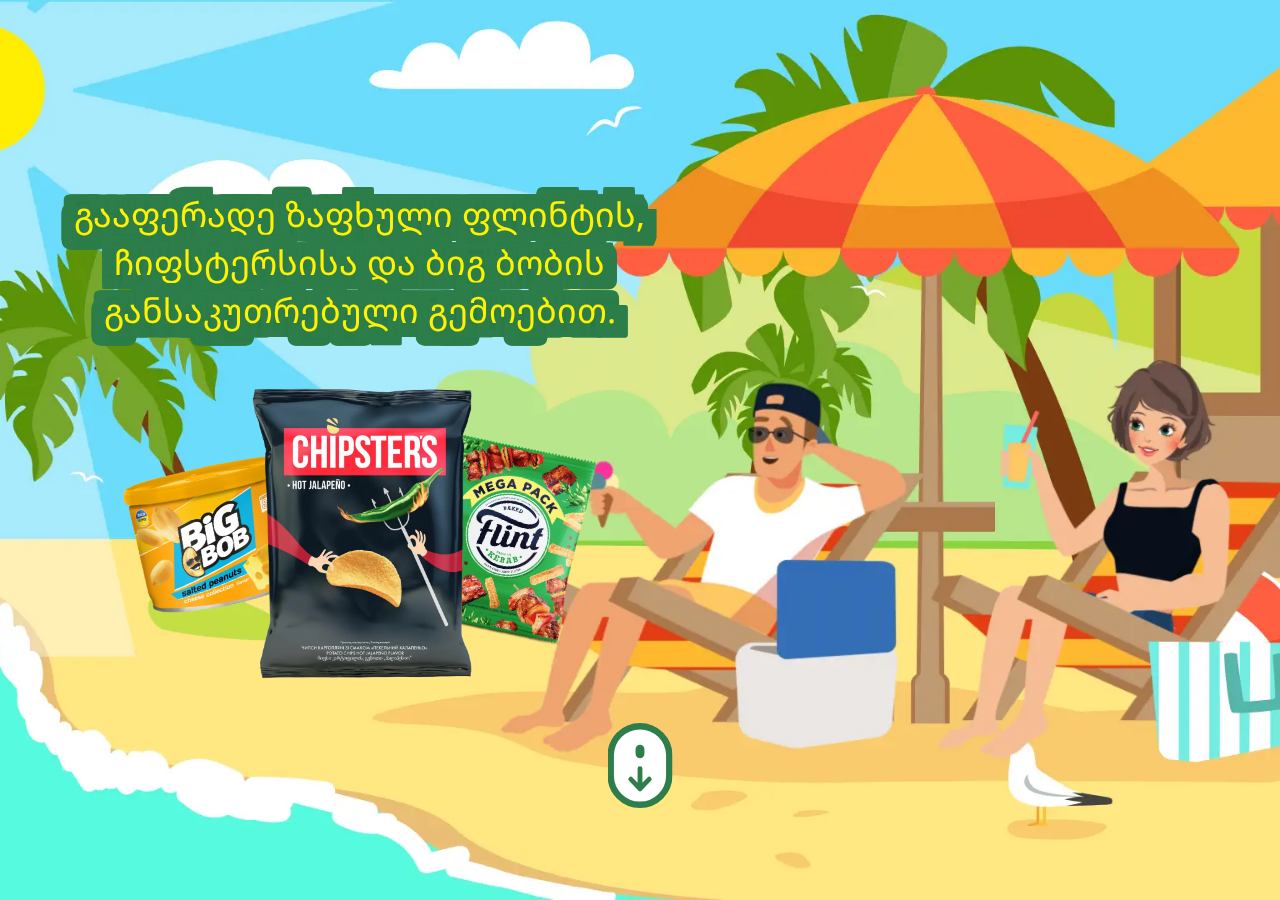
<file: docs/index.html>
<!DOCTYPE html>
<html lang="ka">

<head>
	<title>HIT SUMMER | Georgian</title>
	<meta charset="UTF-8">
	<meta name="format-detection" content="telephone=no">
	<!-- <style>body{opacity: 0;}</style> -->
	<link rel="stylesheet" href="css/style.min.css?_v=20240613113350">
	<link rel="shortcut icon" href="favicon.ico">
	<!-- <meta name="robots" content="noindex, nofollow"> -->
	<meta name="viewport" content="width=device-width, initial-scale=1.0">
</head>

<body>
	<div class="wrapper">
		<main data-fp class="page">
			<section data-fp-section class="sec-first">
				<div class="sec-first__container">
					<div class="sec-first__bg section-bg">
						<picture>
							<source srcset="img/bg/section-01-pc.webp" media="(min-width: 51.25em)" type="image/webp">
							<source srcset="img/bg/section-01-mob.webp" media="(max-width: 51.25em)" type="image/webp">
							<img class="ibg" src="img/bg/section-01-pc.webp" width="1366" height="1024" alt="image">
						</picture>
					</div>
					<div class="sec-first__body">
						<h1 class="sec-first__title">
							გააფერადე ზაფხული ფლინტის, ჩიფსტერსისა და ბიგ ბობის განსაკუთრებული გემოებით.
						</h1>
						<div class="sec-first__packs">
							<picture>
								<source srcset="img/packs/bob-01-pc.webp" media="(min-width: 51.25em)" type="image/webp">
								<source srcset="img/packs/bob-01-mob.webp" media="(max-width: 51.25em)" type="image/webp">
								<img class="sec-first__pack-01 ibg" src="img/packs/bob-01-pc.webp" width="1366" height="1024" alt="image">
							</picture>
							<picture>
								<source srcset="img/packs/chipsters-hot-pc.webp" media="(min-width: 51.25em)" type="image/webp">
								<source srcset="img/packs/chipsters-hot-mob.webp" media="(max-width: 51.25em)" type="image/webp">
								<img class="sec-first__pack-02 ibg" src="img/packs/chipsters-hot-pc.webp" width="1366" height="1024" alt="image">
							</picture>
							<picture>
								<source srcset="img/packs/flint-01-pc.webp" media="(min-width: 51.25em)" type="image/webp">
								<source srcset="img/packs/flint-01-mob.webp" media="(max-width: 51.25em)" type="image/webp">
								<img class="sec-first__pack-03 ibg" src="img/flint-01-pc.webp" width="1366" height="1024" alt="image">
							</picture>
						</div>
					</div>
				</div>
				<div class="scroll">
					<button type="button" class="scroll__icon" aria-label="click on next slide">
						<img width="65" height="90" class="scroll__scroll" src="img/icons/scroll.svg" alt="icon scroll">
						<img width="82" height="82" class="scroll__touch" src="img/icons/swipe.svg" alt="icon swipe">
					</button>
				</div>
			</section>

			<section data-fp-section style="opacity: 0;" class="sec-second">
				<div class="sec-second__container">
					<div class="sec-second__bg section-bg">
						<picture>
							<source srcset="img/bg/section-02-pc.webp" media="(min-width: 51.25em)" type="image/webp">
							<source srcset="img/bg/section-02-mob.webp" media="(max-width: 51.25em)" type="image/webp">
							<img class=" ibg" src="img/bg/section-02-pc.webp" width="1366" height="1024" alt="image">
						</picture>
					</div>
					<div class="sec-second__packs">
						<picture>
							<source srcset="img/packs/bob-01-pc.webp" media="(min-width: 51.25em)" type="image/webp">
							<source srcset="img/packs/bob-01-mob.webp" media="(max-width: 51.25em)" type="image/webp">
							<img class="sec-second__pack-01 ibg" src="img/packs/bob-01-pc.webp" width="1366" height="1024" alt="image">
						</picture>
						<picture>
							<source srcset="img/packs/chipsters-hot-pc.webp" media="(min-width: 51.25em)" type="image/webp">
							<source srcset="img/packs/chipsters-hot-mob.webp" media="(max-width: 51.25em)" type="image/webp">
							<img class="sec-second__pack-02 ibg" src="img/packs/chipsters-hot-pc.webp" width="1366" height="1024" alt="image">
						</picture>
						<picture>
							<source srcset="img/packs/flint-01-pc.webp" media="(min-width: 51.25em)" type="image/webp">
							<source srcset="img/packs/flint-01-mob.webp" media="(max-width: 51.25em)" type="image/webp">
							<img class="sec-second__pack-03 ibg" src="img/flint-01-pc.webp" width="1366" height="1024" alt="image">
						</picture>
					</div>
				</div>
				<div class="scroll">
					<button type="button" class="scroll__icon" aria-label="click on next slide">
						<img width="65" height="90" class="scroll__scroll" src="img/icons/scroll.svg" alt="icon scroll">
						<img width="82" height="82" class="scroll__touch" src="img/icons/swipe.svg" alt="icon swipe">
					</button>
				</div>
			</section>

			<section data-fp-section style="opacity: 0;" class="sec-third">
				<div class="sec-third__container">
					<div class="sec-third__bg section-bg">
						<picture>
							<source srcset="img/bg/section-02-pc.webp" media="(min-width: 51.25em)" type="image/webp">
							<source srcset="img/bg/section-02-mob.webp" media="(max-width: 51.25em)" type="image/webp">
							<img class=" ibg" src="img/bg/section-02-pc.webp" width="1366" height="1024" alt="image">
						</picture>
					</div>
					<div class="sec-third__body">
						<div class="video-youtube__body">
							<button class="video-youtube__button" type="button" data-youtube="BBVW-WR88b4" aria-label="open video from youtube">
								<img class="ibg" src="img/video/poster_gr.webp" width="1000" height="560" alt="poster video">
							</button>
						</div>
					</div>
				</div>

			</section>
		</main>
	</div>
	<script src="js/app.min.js?_v=20240613113350"></script>
</body>

</html>
</file>
<file: docs/css/style.min.css>
@import url(https://fonts.googleapis.com/css?family=Noto+Sans+Georgian:700);*{padding:0;margin:0;border:0}*,*::after,*::before{box-sizing:border-box}*::after,*::before{display:inline-block}body,html{height:100%;min-width:320px}body{color:#000;line-height:1;font-family:"Noto Sans Georgian",sans-serif;font-size:1rem;-ms-text-size-adjust:100%;-moz-text-size-adjust:100%;-webkit-text-size-adjust:100%;-webkit-font-smoothing:antialiased;-moz-osx-font-smoothing:grayscale}button,input,textarea{font-family:"Noto Sans Georgian",sans-serif;font-size:inherit;line-height:inherit;color:inherit;background-color:transparent}input,textarea{width:100%}label{display:inline-block}button,option,select{cursor:pointer}a{display:inline-block;color:inherit;text-decoration:none}ul li{list-style:none}img{vertical-align:top}h1,h2,h3,h4,h5,h6{font-weight:inherit;font-size:inherit}body{background-color:#6bdcfc}.lock body{overflow:hidden;touch-action:none;-ms-scroll-chaining:none;overscroll-behavior:none}.wrapper{min-height:100%;display:flex;flex-direction:column;overflow:hidden}@supports (overflow:clip){.wrapper{overflow:clip}}.wrapper > main{flex:1 1 auto}.wrapper > *{min-width:0}.fp-init body{overflow:hidden;touch-action:none;-ms-scroll-chaining:none;overscroll-behavior:none}[data-fp]{min-height:100svh}.fp-init [data-fp]{z-index:1;touch-action:none;position:relative;overflow:hidden}.fp-switching [data-fp-section]{touch-action:none}.fp-init [data-fp-section]{position:absolute;top:0;left:0;right:0;bottom:0;width:100%;height:100%;overflow:auto}.fp-init .cards-mode [data-fp-section],.fp-init .slider-mode [data-fp-section]{transition:-webkit-transform .7s cubic-bezier(.55,.085,0,.99) 0s;transition:transform .7s cubic-bezier(.55,.085,0,.99) 0s;transition:transform .7s cubic-bezier(.55,.085,0,.99) 0s,-webkit-transform .7s cubic-bezier(.55,.085,0,.99) 0s}.fp-init .fade-mode [data-fp-section]{transition:opacity .5s ease-in-out 0s,visibility .5s ease-in-out 0s}.ibg{width:100%;height:100%;-o-object-fit:cover;object-fit:cover}[class*=__container]{padding-left:.9375rem;padding-right:.9375rem}.section-bg{position:absolute;top:0;left:0;width:100%;height:100%;min-height:100vh;min-height:100svh;z-index:0;overflow:hidden}.sec-first__container,.sec-second__container,.sec-third__container{position:absolute;top:0;left:0;z-index:1;display:flex;align-items:center;width:100%;min-height:100%;overflow:hidden}.sec-first__pack-01,.sec-first__pack-03,.sec-second__pack-01,.sec-second__pack-03{position:absolute;z-index:1;height:auto;top:50%}.sec-first__pack-02,.sec-second__pack-02{position:relative;z-index:2;margin:0 auto;display:block}.loaded .sec-first .scroll{opacity:1;transition-delay:.6s}.sec-second.active-section .scroll{opacity:1;transition-delay:.6s}.loaded .sec-second,.loaded .sec-third{opacity:1!important}.scroll{position:absolute;opacity:0;transition:opacity .65s ease;left:50%;-webkit-transform:translate(-50%,0);transform:translate(-50%,0);z-index:5;bottom:10%}.scroll__icon{cursor:pointer;position:relative;z-index:2}.scroll__icon img{height:auto}.touch .scroll__icon{-webkit-animation:moveUpDownTouch 1.8s infinite ease;animation:moveUpDownTouch 1.8s infinite ease}.scroll__scroll{display:block;width:4.0625rem;-webkit-animation:moveUpDown 1.8s infinite ease;animation:moveUpDown 1.8s infinite ease}.touch .scroll__scroll{display:none}.scroll__touch{display:none}.touch .scroll__touch{display:block;-webkit-transform-origin:center center;transform-origin:center center;-webkit-animation:rotate 1.8s infinite ease;animation:rotate 1.8s infinite ease}@-webkit-keyframes moveUpDown{0%{-webkit-transform:translateY(0);transform:translateY(0)}60%{-webkit-transform:translateY(15px);transform:translateY(15px)}100%{-webkit-transform:translateY(0);transform:translateY(0)}}@keyframes moveUpDown{0%{-webkit-transform:translateY(0);transform:translateY(0)}60%{-webkit-transform:translateY(15px);transform:translateY(15px)}100%{-webkit-transform:translateY(0);transform:translateY(0)}}@-webkit-keyframes moveUpDownTouch{0%{-webkit-transform:translateY(0);transform:translateY(0)}60%{-webkit-transform:translateY(-15px);transform:translateY(-15px)}100%{-webkit-transform:translateY(0);transform:translateY(0)}}@keyframes moveUpDownTouch{0%{-webkit-transform:translateY(0);transform:translateY(0)}60%{-webkit-transform:translateY(-15px);transform:translateY(-15px)}100%{-webkit-transform:translateY(0);transform:translateY(0)}}@-webkit-keyframes rotate{0%{-webkit-transform:rotate(0);transform:rotate(0)}60%{-webkit-transform:rotate(10deg);transform:rotate(10deg)}100%{-webkit-transform:rotate(0);transform:rotate(0)}}@keyframes rotate{0%{-webkit-transform:rotate(0);transform:rotate(0)}60%{-webkit-transform:rotate(10deg);transform:rotate(10deg)}100%{-webkit-transform:rotate(0);transform:rotate(0)}}.sec-first__body{position:relative;z-index:2;padding:1.875rem 0}.sec-first__title{opacity:0;transition:opacity .45s ease;text-align:center;color:#fff200;margin-bottom:1.875rem}.loaded .sec-first__title{opacity:1;transition-delay:.2s}.sec-first__packs{position:relative}.sec-first__pack-01{left:25%;-webkit-transform:translate(-50%,-50%) rotate(-12deg);transform:translate(-50%,-50%) rotate(-12deg)}.sec-first__pack-03{right:25%;-webkit-transform:translate(50%,-50%) rotate(12deg);transform:translate(50%,-50%) rotate(12deg)}.sec-second__container{justify-content:center}.sec-second__packs{position:relative;z-index:2}.sec-second__pack-01{left:5%;-webkit-transform:translate(-50%,-50%) rotate(-12deg);transform:translate(-50%,-50%) rotate(-12deg)}.sec-second__pack-03{right:3%;-webkit-transform:translate(50%,-50%) rotate(12deg);transform:translate(50%,-50%) rotate(12deg)}.sec-third__container{justify-content:center}.sec-third__body{position:relative;z-index:1;flex:1;padding:1.875rem 0}.video-youtube__body{position:relative;z-index:2;background-color:#000;margin:0 auto;width:100%;aspect-ratio:1000/562}.video-youtube__body iframe{width:100%;height:100%;-o-object-fit:cover;object-fit:cover;aspect-ratio:1000/562}.video-youtube__button{overflow:hidden;position:relative;z-index:0;width:100%;aspect-ratio:1000/562}.video-youtube__button::before{content:"";position:absolute;pointer-events:none;top:50%;left:50%;-webkit-transform:translate(-50%,-50%);transform:translate(-50%,-50%);background-image:url(../img/icons/play.svg);background-repeat:no-repeat;background-size:contain;transition:-webkit-transform .65s ease;transition:transform .65s ease;transition:transform .65s ease,-webkit-transform .65s ease}@media (min-width:30.06125em){.video-youtube__body iframe{border:1.25rem solid #2d7e4a}.video-youtube__button{border:1.25rem solid #2d7e4a}}@media (min-width:85.43625em){.touch .scroll__touch{width:5rem}.video-youtube__body{margin-bottom:3.125rem}}@media (min-width:90.06125em){.sec-first__title{line-height:1.5;text-shadow:-24px -24px 0 #2d7e4a,-24px -23px 0 #2d7e4a,-24px -22px 0 #2d7e4a,-24px -21px 0 #2d7e4a,-24px -20px 0 #2d7e4a,-24px -19px 0 #2d7e4a,-24px -18px 0 #2d7e4a,-24px -17px 0 #2d7e4a,-24px -16px 0 #2d7e4a,-24px -15px 0 #2d7e4a,-24px -14px 0 #2d7e4a,-24px -13px 0 #2d7e4a,-24px -12px 0 #2d7e4a,-24px -11px 0 #2d7e4a,-24px -10px 0 #2d7e4a,-24px -9px 0 #2d7e4a,-24px -8px 0 #2d7e4a,-24px -7px 0 #2d7e4a,-24px -6px 0 #2d7e4a,-24px -5px 0 #2d7e4a,-24px -4px 0 #2d7e4a,-24px -3px 0 #2d7e4a,-24px -2px 0 #2d7e4a,-24px -1px 0 #2d7e4a,-24px 0 0 #2d7e4a,-24px 1px 0 #2d7e4a,-24px 2px 0 #2d7e4a,-24px 3px 0 #2d7e4a,-24px 4px 0 #2d7e4a,-24px 5px 0 #2d7e4a,-24px 6px 0 #2d7e4a,-24px 7px 0 #2d7e4a,-24px 8px 0 #2d7e4a,-24px 9px 0 #2d7e4a,-24px 10px 0 #2d7e4a,-24px 11px 0 #2d7e4a,-24px 12px 0 #2d7e4a,-24px 13px 0 #2d7e4a,-24px 14px 0 #2d7e4a,-24px 15px 0 #2d7e4a,-24px 16px 0 #2d7e4a,-24px 17px 0 #2d7e4a,-24px 18px 0 #2d7e4a,-24px 19px 0 #2d7e4a,-24px 20px 0 #2d7e4a,-24px 21px 0 #2d7e4a,-24px 22px 0 #2d7e4a,-24px 23px 0 #2d7e4a,-24px 24px 0 #2d7e4a,-23px -24px 0 #2d7e4a,-23px -23px 0 #2d7e4a,-23px -22px 0 #2d7e4a,-23px -21px 0 #2d7e4a,-23px -20px 0 #2d7e4a,-23px -19px 0 #2d7e4a,-23px -18px 0 #2d7e4a,-23px -17px 0 #2d7e4a,-23px -16px 0 #2d7e4a,-23px -15px 0 #2d7e4a,-23px -14px 0 #2d7e4a,-23px -13px 0 #2d7e4a,-23px -12px 0 #2d7e4a,-23px -11px 0 #2d7e4a,-23px -10px 0 #2d7e4a,-23px -9px 0 #2d7e4a,-23px -8px 0 #2d7e4a,-23px -7px 0 #2d7e4a,-23px -6px 0 #2d7e4a,-23px -5px 0 #2d7e4a,-23px -4px 0 #2d7e4a,-23px -3px 0 #2d7e4a,-23px -2px 0 #2d7e4a,-23px -1px 0 #2d7e4a,-23px 0 0 #2d7e4a,-23px 1px 0 #2d7e4a,-23px 2px 0 #2d7e4a,-23px 3px 0 #2d7e4a,-23px 4px 0 #2d7e4a,-23px 5px 0 #2d7e4a,-23px 6px 0 #2d7e4a,-23px 7px 0 #2d7e4a,-23px 8px 0 #2d7e4a,-23px 9px 0 #2d7e4a,-23px 10px 0 #2d7e4a,-23px 11px 0 #2d7e4a,-23px 12px 0 #2d7e4a,-23px 13px 0 #2d7e4a,-23px 14px 0 #2d7e4a,-23px 15px 0 #2d7e4a,-23px 16px 0 #2d7e4a,-23px 17px 0 #2d7e4a,-23px 18px 0 #2d7e4a,-23px 19px 0 #2d7e4a,-23px 20px 0 #2d7e4a,-23px 21px 0 #2d7e4a,-23px 22px 0 #2d7e4a,-23px 23px 0 #2d7e4a,-23px 24px 0 #2d7e4a,-22px -24px 0 #2d7e4a,-22px -23px 0 #2d7e4a,-22px -22px 0 #2d7e4a,-22px -21px 0 #2d7e4a,-22px -20px 0 #2d7e4a,-22px -19px 0 #2d7e4a,-22px -18px 0 #2d7e4a,-22px -17px 0 #2d7e4a,-22px -16px 0 #2d7e4a,-22px -15px 0 #2d7e4a,-22px -14px 0 #2d7e4a,-22px -13px 0 #2d7e4a,-22px -12px 0 #2d7e4a,-22px -11px 0 #2d7e4a,-22px -10px 0 #2d7e4a,-22px -9px 0 #2d7e4a,-22px -8px 0 #2d7e4a,-22px -7px 0 #2d7e4a,-22px -6px 0 #2d7e4a,-22px -5px 0 #2d7e4a,-22px -4px 0 #2d7e4a,-22px -3px 0 #2d7e4a,-22px -2px 0 #2d7e4a,-22px -1px 0 #2d7e4a,-22px 0 0 #2d7e4a,-22px 1px 0 #2d7e4a,-22px 2px 0 #2d7e4a,-22px 3px 0 #2d7e4a,-22px 4px 0 #2d7e4a,-22px 5px 0 #2d7e4a,-22px 6px 0 #2d7e4a,-22px 7px 0 #2d7e4a,-22px 8px 0 #2d7e4a,-22px 9px 0 #2d7e4a,-22px 10px 0 #2d7e4a,-22px 11px 0 #2d7e4a,-22px 12px 0 #2d7e4a,-22px 13px 0 #2d7e4a,-22px 14px 0 #2d7e4a,-22px 15px 0 #2d7e4a,-22px 16px 0 #2d7e4a,-22px 17px 0 #2d7e4a,-22px 18px 0 #2d7e4a,-22px 19px 0 #2d7e4a,-22px 20px 0 #2d7e4a,-22px 21px 0 #2d7e4a,-22px 22px 0 #2d7e4a,-22px 23px 0 #2d7e4a,-22px 24px 0 #2d7e4a,-21px -24px 0 #2d7e4a,-21px -23px 0 #2d7e4a,-21px -22px 0 #2d7e4a,-21px -21px 0 #2d7e4a,-21px -20px 0 #2d7e4a,-21px -19px 0 #2d7e4a,-21px -18px 0 #2d7e4a,-21px -17px 0 #2d7e4a,-21px -16px 0 #2d7e4a,-21px -15px 0 #2d7e4a,-21px -14px 0 #2d7e4a,-21px -13px 0 #2d7e4a,-21px -12px 0 #2d7e4a,-21px -11px 0 #2d7e4a,-21px -10px 0 #2d7e4a,-21px -9px 0 #2d7e4a,-21px -8px 0 #2d7e4a,-21px -7px 0 #2d7e4a,-21px -6px 0 #2d7e4a,-21px -5px 0 #2d7e4a,-21px -4px 0 #2d7e4a,-21px -3px 0 #2d7e4a,-21px -2px 0 #2d7e4a,-21px -1px 0 #2d7e4a,-21px 0 0 #2d7e4a,-21px 1px 0 #2d7e4a,-21px 2px 0 #2d7e4a,-21px 3px 0 #2d7e4a,-21px 4px 0 #2d7e4a,-21px 5px 0 #2d7e4a,-21px 6px 0 #2d7e4a,-21px 7px 0 #2d7e4a,-21px 8px 0 #2d7e4a,-21px 9px 0 #2d7e4a,-21px 10px 0 #2d7e4a,-21px 11px 0 #2d7e4a,-21px 12px 0 #2d7e4a,-21px 13px 0 #2d7e4a,-21px 14px 0 #2d7e4a,-21px 15px 0 #2d7e4a,-21px 16px 0 #2d7e4a,-21px 17px 0 #2d7e4a,-21px 18px 0 #2d7e4a,-21px 19px 0 #2d7e4a,-21px 20px 0 #2d7e4a,-21px 21px 0 #2d7e4a,-21px 22px 0 #2d7e4a,-21px 23px 0 #2d7e4a,-21px 24px 0 #2d7e4a,-20px -24px 0 #2d7e4a,-20px -23px 0 #2d7e4a,-20px -22px 0 #2d7e4a,-20px -21px 0 #2d7e4a,-20px -20px 0 #2d7e4a,-20px -19px 0 #2d7e4a,-20px -18px 0 #2d7e4a,-20px -17px 0 #2d7e4a,-20px -16px 0 #2d7e4a,-20px -15px 0 #2d7e4a,-20px -14px 0 #2d7e4a,-20px -13px 0 #2d7e4a,-20px -12px 0 #2d7e4a,-20px -11px 0 #2d7e4a,-20px -10px 0 #2d7e4a,-20px -9px 0 #2d7e4a,-20px -8px 0 #2d7e4a,-20px -7px 0 #2d7e4a,-20px -6px 0 #2d7e4a,-20px -5px 0 #2d7e4a,-20px -4px 0 #2d7e4a,-20px -3px 0 #2d7e4a,-20px -2px 0 #2d7e4a,-20px -1px 0 #2d7e4a,-20px 0 0 #2d7e4a,-20px 1px 0 #2d7e4a,-20px 2px 0 #2d7e4a,-20px 3px 0 #2d7e4a,-20px 4px 0 #2d7e4a,-20px 5px 0 #2d7e4a,-20px 6px 0 #2d7e4a,-20px 7px 0 #2d7e4a,-20px 8px 0 #2d7e4a,-20px 9px 0 #2d7e4a,-20px 10px 0 #2d7e4a,-20px 11px 0 #2d7e4a,-20px 12px 0 #2d7e4a,-20px 13px 0 #2d7e4a,-20px 14px 0 #2d7e4a,-20px 15px 0 #2d7e4a,-20px 16px 0 #2d7e4a,-20px 17px 0 #2d7e4a,-20px 18px 0 #2d7e4a,-20px 19px 0 #2d7e4a,-20px 20px 0 #2d7e4a,-20px 21px 0 #2d7e4a,-20px 22px 0 #2d7e4a,-20px 23px 0 #2d7e4a,-20px 24px 0 #2d7e4a,-19px -24px 0 #2d7e4a,-19px -23px 0 #2d7e4a,-19px -22px 0 #2d7e4a,-19px -21px 0 #2d7e4a,-19px -20px 0 #2d7e4a,-19px -19px 0 #2d7e4a,-19px -18px 0 #2d7e4a,-19px -17px 0 #2d7e4a,-19px -16px 0 #2d7e4a,-19px -15px 0 #2d7e4a,-19px -14px 0 #2d7e4a,-19px -13px 0 #2d7e4a,-19px -12px 0 #2d7e4a,-19px -11px 0 #2d7e4a,-19px -10px 0 #2d7e4a,-19px -9px 0 #2d7e4a,-19px -8px 0 #2d7e4a,-19px -7px 0 #2d7e4a,-19px -6px 0 #2d7e4a,-19px -5px 0 #2d7e4a,-19px -4px 0 #2d7e4a,-19px -3px 0 #2d7e4a,-19px -2px 0 #2d7e4a,-19px -1px 0 #2d7e4a,-19px 0 0 #2d7e4a,-19px 1px 0 #2d7e4a,-19px 2px 0 #2d7e4a,-19px 3px 0 #2d7e4a,-19px 4px 0 #2d7e4a,-19px 5px 0 #2d7e4a,-19px 6px 0 #2d7e4a,-19px 7px 0 #2d7e4a,-19px 8px 0 #2d7e4a,-19px 9px 0 #2d7e4a,-19px 10px 0 #2d7e4a,-19px 11px 0 #2d7e4a,-19px 12px 0 #2d7e4a,-19px 13px 0 #2d7e4a,-19px 14px 0 #2d7e4a,-19px 15px 0 #2d7e4a,-19px 16px 0 #2d7e4a,-19px 17px 0 #2d7e4a,-19px 18px 0 #2d7e4a,-19px 19px 0 #2d7e4a,-19px 20px 0 #2d7e4a,-19px 21px 0 #2d7e4a,-19px 22px 0 #2d7e4a,-19px 23px 0 #2d7e4a,-19px 24px 0 #2d7e4a,-18px -24px 0 #2d7e4a,-18px -23px 0 #2d7e4a,-18px -22px 0 #2d7e4a,-18px -21px 0 #2d7e4a,-18px -20px 0 #2d7e4a,-18px -19px 0 #2d7e4a,-18px -18px 0 #2d7e4a,-18px -17px 0 #2d7e4a,-18px -16px 0 #2d7e4a,-18px -15px 0 #2d7e4a,-18px -14px 0 #2d7e4a,-18px -13px 0 #2d7e4a,-18px -12px 0 #2d7e4a,-18px -11px 0 #2d7e4a,-18px -10px 0 #2d7e4a,-18px -9px 0 #2d7e4a,-18px -8px 0 #2d7e4a,-18px -7px 0 #2d7e4a,-18px -6px 0 #2d7e4a,-18px -5px 0 #2d7e4a,-18px -4px 0 #2d7e4a,-18px -3px 0 #2d7e4a,-18px -2px 0 #2d7e4a,-18px -1px 0 #2d7e4a,-18px 0 0 #2d7e4a,-18px 1px 0 #2d7e4a,-18px 2px 0 #2d7e4a,-18px 3px 0 #2d7e4a,-18px 4px 0 #2d7e4a,-18px 5px 0 #2d7e4a,-18px 6px 0 #2d7e4a,-18px 7px 0 #2d7e4a,-18px 8px 0 #2d7e4a,-18px 9px 0 #2d7e4a,-18px 10px 0 #2d7e4a,-18px 11px 0 #2d7e4a,-18px 12px 0 #2d7e4a,-18px 13px 0 #2d7e4a,-18px 14px 0 #2d7e4a,-18px 15px 0 #2d7e4a,-18px 16px 0 #2d7e4a,-18px 17px 0 #2d7e4a,-18px 18px 0 #2d7e4a,-18px 19px 0 #2d7e4a,-18px 20px 0 #2d7e4a,-18px 21px 0 #2d7e4a,-18px 22px 0 #2d7e4a,-18px 23px 0 #2d7e4a,-18px 24px 0 #2d7e4a,-17px -24px 0 #2d7e4a,-17px -23px 0 #2d7e4a,-17px -22px 0 #2d7e4a,-17px -21px 0 #2d7e4a,-17px -20px 0 #2d7e4a,-17px -19px 0 #2d7e4a,-17px -18px 0 #2d7e4a,-17px -17px 0 #2d7e4a,-17px -16px 0 #2d7e4a,-17px -15px 0 #2d7e4a,-17px -14px 0 #2d7e4a,-17px -13px 0 #2d7e4a,-17px -12px 0 #2d7e4a,-17px -11px 0 #2d7e4a,-17px -10px 0 #2d7e4a,-17px -9px 0 #2d7e4a,-17px -8px 0 #2d7e4a,-17px -7px 0 #2d7e4a,-17px -6px 0 #2d7e4a,-17px -5px 0 #2d7e4a,-17px -4px 0 #2d7e4a,-17px -3px 0 #2d7e4a,-17px -2px 0 #2d7e4a,-17px -1px 0 #2d7e4a,-17px 0 0 #2d7e4a,-17px 1px 0 #2d7e4a,-17px 2px 0 #2d7e4a,-17px 3px 0 #2d7e4a,-17px 4px 0 #2d7e4a,-17px 5px 0 #2d7e4a,-17px 6px 0 #2d7e4a,-17px 7px 0 #2d7e4a,-17px 8px 0 #2d7e4a,-17px 9px 0 #2d7e4a,-17px 10px 0 #2d7e4a,-17px 11px 0 #2d7e4a,-17px 12px 0 #2d7e4a,-17px 13px 0 #2d7e4a,-17px 14px 0 #2d7e4a,-17px 15px 0 #2d7e4a,-17px 16px 0 #2d7e4a,-17px 17px 0 #2d7e4a,-17px 18px 0 #2d7e4a,-17px 19px 0 #2d7e4a,-17px 20px 0 #2d7e4a,-17px 21px 0 #2d7e4a,-17px 22px 0 #2d7e4a,-17px 23px 0 #2d7e4a,-17px 24px 0 #2d7e4a,-16px -24px 0 #2d7e4a,-16px -23px 0 #2d7e4a,-16px -22px 0 #2d7e4a,-16px -21px 0 #2d7e4a,-16px -20px 0 #2d7e4a,-16px -19px 0 #2d7e4a,-16px -18px 0 #2d7e4a,-16px -17px 0 #2d7e4a,-16px -16px 0 #2d7e4a,-16px -15px 0 #2d7e4a,-16px -14px 0 #2d7e4a,-16px -13px 0 #2d7e4a,-16px -12px 0 #2d7e4a,-16px -11px 0 #2d7e4a,-16px -10px 0 #2d7e4a,-16px -9px 0 #2d7e4a,-16px -8px 0 #2d7e4a,-16px -7px 0 #2d7e4a,-16px -6px 0 #2d7e4a,-16px -5px 0 #2d7e4a,-16px -4px 0 #2d7e4a,-16px -3px 0 #2d7e4a,-16px -2px 0 #2d7e4a,-16px -1px 0 #2d7e4a,-16px 0 0 #2d7e4a,-16px 1px 0 #2d7e4a,-16px 2px 0 #2d7e4a,-16px 3px 0 #2d7e4a,-16px 4px 0 #2d7e4a,-16px 5px 0 #2d7e4a,-16px 6px 0 #2d7e4a,-16px 7px 0 #2d7e4a,-16px 8px 0 #2d7e4a,-16px 9px 0 #2d7e4a,-16px 10px 0 #2d7e4a,-16px 11px 0 #2d7e4a,-16px 12px 0 #2d7e4a,-16px 13px 0 #2d7e4a,-16px 14px 0 #2d7e4a,-16px 15px 0 #2d7e4a,-16px 16px 0 #2d7e4a,-16px 17px 0 #2d7e4a,-16px 18px 0 #2d7e4a,-16px 19px 0 #2d7e4a,-16px 20px 0 #2d7e4a,-16px 21px 0 #2d7e4a,-16px 22px 0 #2d7e4a,-16px 23px 0 #2d7e4a,-16px 24px 0 #2d7e4a,-15px -24px 0 #2d7e4a,-15px -23px 0 #2d7e4a,-15px -22px 0 #2d7e4a,-15px -21px 0 #2d7e4a,-15px -20px 0 #2d7e4a,-15px -19px 0 #2d7e4a,-15px -18px 0 #2d7e4a,-15px -17px 0 #2d7e4a,-15px -16px 0 #2d7e4a,-15px -15px 0 #2d7e4a,-15px -14px 0 #2d7e4a,-15px -13px 0 #2d7e4a,-15px -12px 0 #2d7e4a,-15px -11px 0 #2d7e4a,-15px -10px 0 #2d7e4a,-15px -9px 0 #2d7e4a,-15px -8px 0 #2d7e4a,-15px -7px 0 #2d7e4a,-15px -6px 0 #2d7e4a,-15px -5px 0 #2d7e4a,-15px -4px 0 #2d7e4a,-15px -3px 0 #2d7e4a,-15px -2px 0 #2d7e4a,-15px -1px 0 #2d7e4a,-15px 0 0 #2d7e4a,-15px 1px 0 #2d7e4a,-15px 2px 0 #2d7e4a,-15px 3px 0 #2d7e4a,-15px 4px 0 #2d7e4a,-15px 5px 0 #2d7e4a,-15px 6px 0 #2d7e4a,-15px 7px 0 #2d7e4a,-15px 8px 0 #2d7e4a,-15px 9px 0 #2d7e4a,-15px 10px 0 #2d7e4a,-15px 11px 0 #2d7e4a,-15px 12px 0 #2d7e4a,-15px 13px 0 #2d7e4a,-15px 14px 0 #2d7e4a,-15px 15px 0 #2d7e4a,-15px 16px 0 #2d7e4a,-15px 17px 0 #2d7e4a,-15px 18px 0 #2d7e4a,-15px 19px 0 #2d7e4a,-15px 20px 0 #2d7e4a,-15px 21px 0 #2d7e4a,-15px 22px 0 #2d7e4a,-15px 23px 0 #2d7e4a,-15px 24px 0 #2d7e4a,-14px -24px 0 #2d7e4a,-14px -23px 0 #2d7e4a,-14px -22px 0 #2d7e4a,-14px -21px 0 #2d7e4a,-14px -20px 0 #2d7e4a,-14px -19px 0 #2d7e4a,-14px -18px 0 #2d7e4a,-14px -17px 0 #2d7e4a,-14px -16px 0 #2d7e4a,-14px -15px 0 #2d7e4a,-14px -14px 0 #2d7e4a,-14px -13px 0 #2d7e4a,-14px -12px 0 #2d7e4a,-14px -11px 0 #2d7e4a,-14px -10px 0 #2d7e4a,-14px -9px 0 #2d7e4a,-14px -8px 0 #2d7e4a,-14px -7px 0 #2d7e4a,-14px -6px 0 #2d7e4a,-14px -5px 0 #2d7e4a,-14px -4px 0 #2d7e4a,-14px -3px 0 #2d7e4a,-14px -2px 0 #2d7e4a,-14px -1px 0 #2d7e4a,-14px 0 0 #2d7e4a,-14px 1px 0 #2d7e4a,-14px 2px 0 #2d7e4a,-14px 3px 0 #2d7e4a,-14px 4px 0 #2d7e4a,-14px 5px 0 #2d7e4a,-14px 6px 0 #2d7e4a,-14px 7px 0 #2d7e4a,-14px 8px 0 #2d7e4a,-14px 9px 0 #2d7e4a,-14px 10px 0 #2d7e4a,-14px 11px 0 #2d7e4a,-14px 12px 0 #2d7e4a,-14px 13px 0 #2d7e4a,-14px 14px 0 #2d7e4a,-14px 15px 0 #2d7e4a,-14px 16px 0 #2d7e4a,-14px 17px 0 #2d7e4a,-14px 18px 0 #2d7e4a,-14px 19px 0 #2d7e4a,-14px 20px 0 #2d7e4a,-14px 21px 0 #2d7e4a,-14px 22px 0 #2d7e4a,-14px 23px 0 #2d7e4a,-14px 24px 0 #2d7e4a,-13px -24px 0 #2d7e4a,-13px -23px 0 #2d7e4a,-13px -22px 0 #2d7e4a,-13px -21px 0 #2d7e4a,-13px -20px 0 #2d7e4a,-13px -19px 0 #2d7e4a,-13px -18px 0 #2d7e4a,-13px -17px 0 #2d7e4a,-13px -16px 0 #2d7e4a,-13px -15px 0 #2d7e4a,-13px -14px 0 #2d7e4a,-13px -13px 0 #2d7e4a,-13px -12px 0 #2d7e4a,-13px -11px 0 #2d7e4a,-13px -10px 0 #2d7e4a,-13px -9px 0 #2d7e4a,-13px -8px 0 #2d7e4a,-13px -7px 0 #2d7e4a,-13px -6px 0 #2d7e4a,-13px -5px 0 #2d7e4a,-13px -4px 0 #2d7e4a,-13px -3px 0 #2d7e4a,-13px -2px 0 #2d7e4a,-13px -1px 0 #2d7e4a,-13px 0 0 #2d7e4a,-13px 1px 0 #2d7e4a,-13px 2px 0 #2d7e4a,-13px 3px 0 #2d7e4a,-13px 4px 0 #2d7e4a,-13px 5px 0 #2d7e4a,-13px 6px 0 #2d7e4a,-13px 7px 0 #2d7e4a,-13px 8px 0 #2d7e4a,-13px 9px 0 #2d7e4a,-13px 10px 0 #2d7e4a,-13px 11px 0 #2d7e4a,-13px 12px 0 #2d7e4a,-13px 13px 0 #2d7e4a,-13px 14px 0 #2d7e4a,-13px 15px 0 #2d7e4a,-13px 16px 0 #2d7e4a,-13px 17px 0 #2d7e4a,-13px 18px 0 #2d7e4a,-13px 19px 0 #2d7e4a,-13px 20px 0 #2d7e4a,-13px 21px 0 #2d7e4a,-13px 22px 0 #2d7e4a,-13px 23px 0 #2d7e4a,-13px 24px 0 #2d7e4a,-12px -24px 0 #2d7e4a,-12px -23px 0 #2d7e4a,-12px -22px 0 #2d7e4a,-12px -21px 0 #2d7e4a,-12px -20px 0 #2d7e4a,-12px -19px 0 #2d7e4a,-12px -18px 0 #2d7e4a,-12px -17px 0 #2d7e4a,-12px -16px 0 #2d7e4a,-12px -15px 0 #2d7e4a,-12px -14px 0 #2d7e4a,-12px -13px 0 #2d7e4a,-12px -12px 0 #2d7e4a,-12px -11px 0 #2d7e4a,-12px -10px 0 #2d7e4a,-12px -9px 0 #2d7e4a,-12px -8px 0 #2d7e4a,-12px -7px 0 #2d7e4a,-12px -6px 0 #2d7e4a,-12px -5px 0 #2d7e4a,-12px -4px 0 #2d7e4a,-12px -3px 0 #2d7e4a,-12px -2px 0 #2d7e4a,-12px -1px 0 #2d7e4a,-12px 0 0 #2d7e4a,-12px 1px 0 #2d7e4a,-12px 2px 0 #2d7e4a,-12px 3px 0 #2d7e4a,-12px 4px 0 #2d7e4a,-12px 5px 0 #2d7e4a,-12px 6px 0 #2d7e4a,-12px 7px 0 #2d7e4a,-12px 8px 0 #2d7e4a,-12px 9px 0 #2d7e4a,-12px 10px 0 #2d7e4a,-12px 11px 0 #2d7e4a,-12px 12px 0 #2d7e4a,-12px 13px 0 #2d7e4a,-12px 14px 0 #2d7e4a,-12px 15px 0 #2d7e4a,-12px 16px 0 #2d7e4a,-12px 17px 0 #2d7e4a,-12px 18px 0 #2d7e4a,-12px 19px 0 #2d7e4a,-12px 20px 0 #2d7e4a,-12px 21px 0 #2d7e4a,-12px 22px 0 #2d7e4a,-12px 23px 0 #2d7e4a,-12px 24px 0 #2d7e4a,-11px -24px 0 #2d7e4a,-11px -23px 0 #2d7e4a,-11px -22px 0 #2d7e4a,-11px -21px 0 #2d7e4a,-11px -20px 0 #2d7e4a,-11px -19px 0 #2d7e4a,-11px -18px 0 #2d7e4a,-11px -17px 0 #2d7e4a,-11px -16px 0 #2d7e4a,-11px -15px 0 #2d7e4a,-11px -14px 0 #2d7e4a,-11px -13px 0 #2d7e4a,-11px -12px 0 #2d7e4a,-11px -11px 0 #2d7e4a,-11px -10px 0 #2d7e4a,-11px -9px 0 #2d7e4a,-11px -8px 0 #2d7e4a,-11px -7px 0 #2d7e4a,-11px -6px 0 #2d7e4a,-11px -5px 0 #2d7e4a,-11px -4px 0 #2d7e4a,-11px -3px 0 #2d7e4a,-11px -2px 0 #2d7e4a,-11px -1px 0 #2d7e4a,-11px 0 0 #2d7e4a,-11px 1px 0 #2d7e4a,-11px 2px 0 #2d7e4a,-11px 3px 0 #2d7e4a,-11px 4px 0 #2d7e4a,-11px 5px 0 #2d7e4a,-11px 6px 0 #2d7e4a,-11px 7px 0 #2d7e4a,-11px 8px 0 #2d7e4a,-11px 9px 0 #2d7e4a,-11px 10px 0 #2d7e4a,-11px 11px 0 #2d7e4a,-11px 12px 0 #2d7e4a,-11px 13px 0 #2d7e4a,-11px 14px 0 #2d7e4a,-11px 15px 0 #2d7e4a,-11px 16px 0 #2d7e4a,-11px 17px 0 #2d7e4a,-11px 18px 0 #2d7e4a,-11px 19px 0 #2d7e4a,-11px 20px 0 #2d7e4a,-11px 21px 0 #2d7e4a,-11px 22px 0 #2d7e4a,-11px 23px 0 #2d7e4a,-11px 24px 0 #2d7e4a,-10px -24px 0 #2d7e4a,-10px -23px 0 #2d7e4a,-10px -22px 0 #2d7e4a,-10px -21px 0 #2d7e4a,-10px -20px 0 #2d7e4a,-10px -19px 0 #2d7e4a,-10px -18px 0 #2d7e4a,-10px -17px 0 #2d7e4a,-10px -16px 0 #2d7e4a,-10px -15px 0 #2d7e4a,-10px -14px 0 #2d7e4a,-10px -13px 0 #2d7e4a,-10px -12px 0 #2d7e4a,-10px -11px 0 #2d7e4a,-10px -10px 0 #2d7e4a,-10px -9px 0 #2d7e4a,-10px -8px 0 #2d7e4a,-10px -7px 0 #2d7e4a,-10px -6px 0 #2d7e4a,-10px -5px 0 #2d7e4a,-10px -4px 0 #2d7e4a,-10px -3px 0 #2d7e4a,-10px -2px 0 #2d7e4a,-10px -1px 0 #2d7e4a,-10px 0 0 #2d7e4a,-10px 1px 0 #2d7e4a,-10px 2px 0 #2d7e4a,-10px 3px 0 #2d7e4a,-10px 4px 0 #2d7e4a,-10px 5px 0 #2d7e4a,-10px 6px 0 #2d7e4a,-10px 7px 0 #2d7e4a,-10px 8px 0 #2d7e4a,-10px 9px 0 #2d7e4a,-10px 10px 0 #2d7e4a,-10px 11px 0 #2d7e4a,-10px 12px 0 #2d7e4a,-10px 13px 0 #2d7e4a,-10px 14px 0 #2d7e4a,-10px 15px 0 #2d7e4a,-10px 16px 0 #2d7e4a,-10px 17px 0 #2d7e4a,-10px 18px 0 #2d7e4a,-10px 19px 0 #2d7e4a,-10px 20px 0 #2d7e4a,-10px 21px 0 #2d7e4a,-10px 22px 0 #2d7e4a,-10px 23px 0 #2d7e4a,-10px 24px 0 #2d7e4a,-9px -24px 0 #2d7e4a,-9px -23px 0 #2d7e4a,-9px -22px 0 #2d7e4a,-9px -21px 0 #2d7e4a,-9px -20px 0 #2d7e4a,-9px -19px 0 #2d7e4a,-9px -18px 0 #2d7e4a,-9px -17px 0 #2d7e4a,-9px -16px 0 #2d7e4a,-9px -15px 0 #2d7e4a,-9px -14px 0 #2d7e4a,-9px -13px 0 #2d7e4a,-9px -12px 0 #2d7e4a,-9px -11px 0 #2d7e4a,-9px -10px 0 #2d7e4a,-9px -9px 0 #2d7e4a,-9px -8px 0 #2d7e4a,-9px -7px 0 #2d7e4a,-9px -6px 0 #2d7e4a,-9px -5px 0 #2d7e4a,-9px -4px 0 #2d7e4a,-9px -3px 0 #2d7e4a,-9px -2px 0 #2d7e4a,-9px -1px 0 #2d7e4a,-9px 0 0 #2d7e4a,-9px 1px 0 #2d7e4a,-9px 2px 0 #2d7e4a,-9px 3px 0 #2d7e4a,-9px 4px 0 #2d7e4a,-9px 5px 0 #2d7e4a,-9px 6px 0 #2d7e4a,-9px 7px 0 #2d7e4a,-9px 8px 0 #2d7e4a,-9px 9px 0 #2d7e4a,-9px 10px 0 #2d7e4a,-9px 11px 0 #2d7e4a,-9px 12px 0 #2d7e4a,-9px 13px 0 #2d7e4a,-9px 14px 0 #2d7e4a,-9px 15px 0 #2d7e4a,-9px 16px 0 #2d7e4a,-9px 17px 0 #2d7e4a,-9px 18px 0 #2d7e4a,-9px 19px 0 #2d7e4a,-9px 20px 0 #2d7e4a,-9px 21px 0 #2d7e4a,-9px 22px 0 #2d7e4a,-9px 23px 0 #2d7e4a,-9px 24px 0 #2d7e4a,-8px -24px 0 #2d7e4a,-8px -23px 0 #2d7e4a,-8px -22px 0 #2d7e4a,-8px -21px 0 #2d7e4a,-8px -20px 0 #2d7e4a,-8px -19px 0 #2d7e4a,-8px -18px 0 #2d7e4a,-8px -17px 0 #2d7e4a,-8px -16px 0 #2d7e4a,-8px -15px 0 #2d7e4a,-8px -14px 0 #2d7e4a,-8px -13px 0 #2d7e4a,-8px -12px 0 #2d7e4a,-8px -11px 0 #2d7e4a,-8px -10px 0 #2d7e4a,-8px -9px 0 #2d7e4a,-8px -8px 0 #2d7e4a,-8px -7px 0 #2d7e4a,-8px -6px 0 #2d7e4a,-8px -5px 0 #2d7e4a,-8px -4px 0 #2d7e4a,-8px -3px 0 #2d7e4a,-8px -2px 0 #2d7e4a,-8px -1px 0 #2d7e4a,-8px 0 0 #2d7e4a,-8px 1px 0 #2d7e4a,-8px 2px 0 #2d7e4a,-8px 3px 0 #2d7e4a,-8px 4px 0 #2d7e4a,-8px 5px 0 #2d7e4a,-8px 6px 0 #2d7e4a,-8px 7px 0 #2d7e4a,-8px 8px 0 #2d7e4a,-8px 9px 0 #2d7e4a,-8px 10px 0 #2d7e4a,-8px 11px 0 #2d7e4a,-8px 12px 0 #2d7e4a,-8px 13px 0 #2d7e4a,-8px 14px 0 #2d7e4a,-8px 15px 0 #2d7e4a,-8px 16px 0 #2d7e4a,-8px 17px 0 #2d7e4a,-8px 18px 0 #2d7e4a,-8px 19px 0 #2d7e4a,-8px 20px 0 #2d7e4a,-8px 21px 0 #2d7e4a,-8px 22px 0 #2d7e4a,-8px 23px 0 #2d7e4a,-8px 24px 0 #2d7e4a,-7px -24px 0 #2d7e4a,-7px -23px 0 #2d7e4a,-7px -22px 0 #2d7e4a,-7px -21px 0 #2d7e4a,-7px -20px 0 #2d7e4a,-7px -19px 0 #2d7e4a,-7px -18px 0 #2d7e4a,-7px -17px 0 #2d7e4a,-7px -16px 0 #2d7e4a,-7px -15px 0 #2d7e4a,-7px -14px 0 #2d7e4a,-7px -13px 0 #2d7e4a,-7px -12px 0 #2d7e4a,-7px -11px 0 #2d7e4a,-7px -10px 0 #2d7e4a,-7px -9px 0 #2d7e4a,-7px -8px 0 #2d7e4a,-7px -7px 0 #2d7e4a,-7px -6px 0 #2d7e4a,-7px -5px 0 #2d7e4a,-7px -4px 0 #2d7e4a,-7px -3px 0 #2d7e4a,-7px -2px 0 #2d7e4a,-7px -1px 0 #2d7e4a,-7px 0 0 #2d7e4a,-7px 1px 0 #2d7e4a,-7px 2px 0 #2d7e4a,-7px 3px 0 #2d7e4a,-7px 4px 0 #2d7e4a,-7px 5px 0 #2d7e4a,-7px 6px 0 #2d7e4a,-7px 7px 0 #2d7e4a,-7px 8px 0 #2d7e4a,-7px 9px 0 #2d7e4a,-7px 10px 0 #2d7e4a,-7px 11px 0 #2d7e4a,-7px 12px 0 #2d7e4a,-7px 13px 0 #2d7e4a,-7px 14px 0 #2d7e4a,-7px 15px 0 #2d7e4a,-7px 16px 0 #2d7e4a,-7px 17px 0 #2d7e4a,-7px 18px 0 #2d7e4a,-7px 19px 0 #2d7e4a,-7px 20px 0 #2d7e4a,-7px 21px 0 #2d7e4a,-7px 22px 0 #2d7e4a,-7px 23px 0 #2d7e4a,-7px 24px 0 #2d7e4a,-6px -24px 0 #2d7e4a,-6px -23px 0 #2d7e4a,-6px -22px 0 #2d7e4a,-6px -21px 0 #2d7e4a,-6px -20px 0 #2d7e4a,-6px -19px 0 #2d7e4a,-6px -18px 0 #2d7e4a,-6px -17px 0 #2d7e4a,-6px -16px 0 #2d7e4a,-6px -15px 0 #2d7e4a,-6px -14px 0 #2d7e4a,-6px -13px 0 #2d7e4a,-6px -12px 0 #2d7e4a,-6px -11px 0 #2d7e4a,-6px -10px 0 #2d7e4a,-6px -9px 0 #2d7e4a,-6px -8px 0 #2d7e4a,-6px -7px 0 #2d7e4a,-6px -6px 0 #2d7e4a,-6px -5px 0 #2d7e4a,-6px -4px 0 #2d7e4a,-6px -3px 0 #2d7e4a,-6px -2px 0 #2d7e4a,-6px -1px 0 #2d7e4a,-6px 0 0 #2d7e4a,-6px 1px 0 #2d7e4a,-6px 2px 0 #2d7e4a,-6px 3px 0 #2d7e4a,-6px 4px 0 #2d7e4a,-6px 5px 0 #2d7e4a,-6px 6px 0 #2d7e4a,-6px 7px 0 #2d7e4a,-6px 8px 0 #2d7e4a,-6px 9px 0 #2d7e4a,-6px 10px 0 #2d7e4a,-6px 11px 0 #2d7e4a,-6px 12px 0 #2d7e4a,-6px 13px 0 #2d7e4a,-6px 14px 0 #2d7e4a,-6px 15px 0 #2d7e4a,-6px 16px 0 #2d7e4a,-6px 17px 0 #2d7e4a,-6px 18px 0 #2d7e4a,-6px 19px 0 #2d7e4a,-6px 20px 0 #2d7e4a,-6px 21px 0 #2d7e4a,-6px 22px 0 #2d7e4a,-6px 23px 0 #2d7e4a,-6px 24px 0 #2d7e4a,-5px -24px 0 #2d7e4a,-5px -23px 0 #2d7e4a,-5px -22px 0 #2d7e4a,-5px -21px 0 #2d7e4a,-5px -20px 0 #2d7e4a,-5px -19px 0 #2d7e4a,-5px -18px 0 #2d7e4a,-5px -17px 0 #2d7e4a,-5px -16px 0 #2d7e4a,-5px -15px 0 #2d7e4a,-5px -14px 0 #2d7e4a,-5px -13px 0 #2d7e4a,-5px -12px 0 #2d7e4a,-5px -11px 0 #2d7e4a,-5px -10px 0 #2d7e4a,-5px -9px 0 #2d7e4a,-5px -8px 0 #2d7e4a,-5px -7px 0 #2d7e4a,-5px -6px 0 #2d7e4a,-5px -5px 0 #2d7e4a,-5px -4px 0 #2d7e4a,-5px -3px 0 #2d7e4a,-5px -2px 0 #2d7e4a,-5px -1px 0 #2d7e4a,-5px 0 0 #2d7e4a,-5px 1px 0 #2d7e4a,-5px 2px 0 #2d7e4a,-5px 3px 0 #2d7e4a,-5px 4px 0 #2d7e4a,-5px 5px 0 #2d7e4a,-5px 6px 0 #2d7e4a,-5px 7px 0 #2d7e4a,-5px 8px 0 #2d7e4a,-5px 9px 0 #2d7e4a,-5px 10px 0 #2d7e4a,-5px 11px 0 #2d7e4a,-5px 12px 0 #2d7e4a,-5px 13px 0 #2d7e4a,-5px 14px 0 #2d7e4a,-5px 15px 0 #2d7e4a,-5px 16px 0 #2d7e4a,-5px 17px 0 #2d7e4a,-5px 18px 0 #2d7e4a,-5px 19px 0 #2d7e4a,-5px 20px 0 #2d7e4a,-5px 21px 0 #2d7e4a,-5px 22px 0 #2d7e4a,-5px 23px 0 #2d7e4a,-5px 24px 0 #2d7e4a,-4px -24px 0 #2d7e4a,-4px -23px 0 #2d7e4a,-4px -22px 0 #2d7e4a,-4px -21px 0 #2d7e4a,-4px -20px 0 #2d7e4a,-4px -19px 0 #2d7e4a,-4px -18px 0 #2d7e4a,-4px -17px 0 #2d7e4a,-4px -16px 0 #2d7e4a,-4px -15px 0 #2d7e4a,-4px -14px 0 #2d7e4a,-4px -13px 0 #2d7e4a,-4px -12px 0 #2d7e4a,-4px -11px 0 #2d7e4a,-4px -10px 0 #2d7e4a,-4px -9px 0 #2d7e4a,-4px -8px 0 #2d7e4a,-4px -7px 0 #2d7e4a,-4px -6px 0 #2d7e4a,-4px -5px 0 #2d7e4a,-4px -4px 0 #2d7e4a,-4px -3px 0 #2d7e4a,-4px -2px 0 #2d7e4a,-4px -1px 0 #2d7e4a,-4px 0 0 #2d7e4a,-4px 1px 0 #2d7e4a,-4px 2px 0 #2d7e4a,-4px 3px 0 #2d7e4a,-4px 4px 0 #2d7e4a,-4px 5px 0 #2d7e4a,-4px 6px 0 #2d7e4a,-4px 7px 0 #2d7e4a,-4px 8px 0 #2d7e4a,-4px 9px 0 #2d7e4a,-4px 10px 0 #2d7e4a,-4px 11px 0 #2d7e4a,-4px 12px 0 #2d7e4a,-4px 13px 0 #2d7e4a,-4px 14px 0 #2d7e4a,-4px 15px 0 #2d7e4a,-4px 16px 0 #2d7e4a,-4px 17px 0 #2d7e4a,-4px 18px 0 #2d7e4a,-4px 19px 0 #2d7e4a,-4px 20px 0 #2d7e4a,-4px 21px 0 #2d7e4a,-4px 22px 0 #2d7e4a,-4px 23px 0 #2d7e4a,-4px 24px 0 #2d7e4a,-3px -24px 0 #2d7e4a,-3px -23px 0 #2d7e4a,-3px -22px 0 #2d7e4a,-3px -21px 0 #2d7e4a,-3px -20px 0 #2d7e4a,-3px -19px 0 #2d7e4a,-3px -18px 0 #2d7e4a,-3px -17px 0 #2d7e4a,-3px -16px 0 #2d7e4a,-3px -15px 0 #2d7e4a,-3px -14px 0 #2d7e4a,-3px -13px 0 #2d7e4a,-3px -12px 0 #2d7e4a,-3px -11px 0 #2d7e4a,-3px -10px 0 #2d7e4a,-3px -9px 0 #2d7e4a,-3px -8px 0 #2d7e4a,-3px -7px 0 #2d7e4a,-3px -6px 0 #2d7e4a,-3px -5px 0 #2d7e4a,-3px -4px 0 #2d7e4a,-3px -3px 0 #2d7e4a,-3px -2px 0 #2d7e4a,-3px -1px 0 #2d7e4a,-3px 0 0 #2d7e4a,-3px 1px 0 #2d7e4a,-3px 2px 0 #2d7e4a,-3px 3px 0 #2d7e4a,-3px 4px 0 #2d7e4a,-3px 5px 0 #2d7e4a,-3px 6px 0 #2d7e4a,-3px 7px 0 #2d7e4a,-3px 8px 0 #2d7e4a,-3px 9px 0 #2d7e4a,-3px 10px 0 #2d7e4a,-3px 11px 0 #2d7e4a,-3px 12px 0 #2d7e4a,-3px 13px 0 #2d7e4a,-3px 14px 0 #2d7e4a,-3px 15px 0 #2d7e4a,-3px 16px 0 #2d7e4a,-3px 17px 0 #2d7e4a,-3px 18px 0 #2d7e4a,-3px 19px 0 #2d7e4a,-3px 20px 0 #2d7e4a,-3px 21px 0 #2d7e4a,-3px 22px 0 #2d7e4a,-3px 23px 0 #2d7e4a,-3px 24px 0 #2d7e4a,-2px -24px 0 #2d7e4a,-2px -23px 0 #2d7e4a,-2px -22px 0 #2d7e4a,-2px -21px 0 #2d7e4a,-2px -20px 0 #2d7e4a,-2px -19px 0 #2d7e4a,-2px -18px 0 #2d7e4a,-2px -17px 0 #2d7e4a,-2px -16px 0 #2d7e4a,-2px -15px 0 #2d7e4a,-2px -14px 0 #2d7e4a,-2px -13px 0 #2d7e4a,-2px -12px 0 #2d7e4a,-2px -11px 0 #2d7e4a,-2px -10px 0 #2d7e4a,-2px -9px 0 #2d7e4a,-2px -8px 0 #2d7e4a,-2px -7px 0 #2d7e4a,-2px -6px 0 #2d7e4a,-2px -5px 0 #2d7e4a,-2px -4px 0 #2d7e4a,-2px -3px 0 #2d7e4a,-2px -2px 0 #2d7e4a,-2px -1px 0 #2d7e4a,-2px 0 0 #2d7e4a,-2px 1px 0 #2d7e4a,-2px 2px 0 #2d7e4a,-2px 3px 0 #2d7e4a,-2px 4px 0 #2d7e4a,-2px 5px 0 #2d7e4a,-2px 6px 0 #2d7e4a,-2px 7px 0 #2d7e4a,-2px 8px 0 #2d7e4a,-2px 9px 0 #2d7e4a,-2px 10px 0 #2d7e4a,-2px 11px 0 #2d7e4a,-2px 12px 0 #2d7e4a,-2px 13px 0 #2d7e4a,-2px 14px 0 #2d7e4a,-2px 15px 0 #2d7e4a,-2px 16px 0 #2d7e4a,-2px 17px 0 #2d7e4a,-2px 18px 0 #2d7e4a,-2px 19px 0 #2d7e4a,-2px 20px 0 #2d7e4a,-2px 21px 0 #2d7e4a,-2px 22px 0 #2d7e4a,-2px 23px 0 #2d7e4a,-2px 24px 0 #2d7e4a,-1px -24px 0 #2d7e4a,-1px -23px 0 #2d7e4a,-1px -22px 0 #2d7e4a,-1px -21px 0 #2d7e4a,-1px -20px 0 #2d7e4a,-1px -19px 0 #2d7e4a,-1px -18px 0 #2d7e4a,-1px -17px 0 #2d7e4a,-1px -16px 0 #2d7e4a,-1px -15px 0 #2d7e4a,-1px -14px 0 #2d7e4a,-1px -13px 0 #2d7e4a,-1px -12px 0 #2d7e4a,-1px -11px 0 #2d7e4a,-1px -10px 0 #2d7e4a,-1px -9px 0 #2d7e4a,-1px -8px 0 #2d7e4a,-1px -7px 0 #2d7e4a,-1px -6px 0 #2d7e4a,-1px -5px 0 #2d7e4a,-1px -4px 0 #2d7e4a,-1px -3px 0 #2d7e4a,-1px -2px 0 #2d7e4a,-1px -1px 0 #2d7e4a,-1px 0 0 #2d7e4a,-1px 1px 0 #2d7e4a,-1px 2px 0 #2d7e4a,-1px 3px 0 #2d7e4a,-1px 4px 0 #2d7e4a,-1px 5px 0 #2d7e4a,-1px 6px 0 #2d7e4a,-1px 7px 0 #2d7e4a,-1px 8px 0 #2d7e4a,-1px 9px 0 #2d7e4a,-1px 10px 0 #2d7e4a,-1px 11px 0 #2d7e4a,-1px 12px 0 #2d7e4a,-1px 13px 0 #2d7e4a,-1px 14px 0 #2d7e4a,-1px 15px 0 #2d7e4a,-1px 16px 0 #2d7e4a,-1px 17px 0 #2d7e4a,-1px 18px 0 #2d7e4a,-1px 19px 0 #2d7e4a,-1px 20px 0 #2d7e4a,-1px 21px 0 #2d7e4a,-1px 22px 0 #2d7e4a,-1px 23px 0 #2d7e4a,-1px 24px 0 #2d7e4a,0 -24px 0 #2d7e4a,0 -23px 0 #2d7e4a,0 -22px 0 #2d7e4a,0 -21px 0 #2d7e4a,0 -20px 0 #2d7e4a,0 -19px 0 #2d7e4a,0 -18px 0 #2d7e4a,0 -17px 0 #2d7e4a,0 -16px 0 #2d7e4a,0 -15px 0 #2d7e4a,0 -14px 0 #2d7e4a,0 -13px 0 #2d7e4a,0 -12px 0 #2d7e4a,0 -11px 0 #2d7e4a,0 -10px 0 #2d7e4a,0 -9px 0 #2d7e4a,0 -8px 0 #2d7e4a,0 -7px 0 #2d7e4a,0 -6px 0 #2d7e4a,0 -5px 0 #2d7e4a,0 -4px 0 #2d7e4a,0 -3px 0 #2d7e4a,0 -2px 0 #2d7e4a,0 -1px 0 #2d7e4a,0 0 0 #2d7e4a,0 1px 0 #2d7e4a,0 2px 0 #2d7e4a,0 3px 0 #2d7e4a,0 4px 0 #2d7e4a,0 5px 0 #2d7e4a,0 6px 0 #2d7e4a,0 7px 0 #2d7e4a,0 8px 0 #2d7e4a,0 9px 0 #2d7e4a,0 10px 0 #2d7e4a,0 11px 0 #2d7e4a,0 12px 0 #2d7e4a,0 13px 0 #2d7e4a,0 14px 0 #2d7e4a,0 15px 0 #2d7e4a,0 16px 0 #2d7e4a,0 17px 0 #2d7e4a,0 18px 0 #2d7e4a,0 19px 0 #2d7e4a,0 20px 0 #2d7e4a,0 21px 0 #2d7e4a,0 22px 0 #2d7e4a,0 23px 0 #2d7e4a,0 24px 0 #2d7e4a,1px -24px 0 #2d7e4a,1px -23px 0 #2d7e4a,1px -22px 0 #2d7e4a,1px -21px 0 #2d7e4a,1px -20px 0 #2d7e4a,1px -19px 0 #2d7e4a,1px -18px 0 #2d7e4a,1px -17px 0 #2d7e4a,1px -16px 0 #2d7e4a,1px -15px 0 #2d7e4a,1px -14px 0 #2d7e4a,1px -13px 0 #2d7e4a,1px -12px 0 #2d7e4a,1px -11px 0 #2d7e4a,1px -10px 0 #2d7e4a,1px -9px 0 #2d7e4a,1px -8px 0 #2d7e4a,1px -7px 0 #2d7e4a,1px -6px 0 #2d7e4a,1px -5px 0 #2d7e4a,1px -4px 0 #2d7e4a,1px -3px 0 #2d7e4a,1px -2px 0 #2d7e4a,1px -1px 0 #2d7e4a,1px 0 0 #2d7e4a,1px 1px 0 #2d7e4a,1px 2px 0 #2d7e4a,1px 3px 0 #2d7e4a,1px 4px 0 #2d7e4a,1px 5px 0 #2d7e4a,1px 6px 0 #2d7e4a,1px 7px 0 #2d7e4a,1px 8px 0 #2d7e4a,1px 9px 0 #2d7e4a,1px 10px 0 #2d7e4a,1px 11px 0 #2d7e4a,1px 12px 0 #2d7e4a,1px 13px 0 #2d7e4a,1px 14px 0 #2d7e4a,1px 15px 0 #2d7e4a,1px 16px 0 #2d7e4a,1px 17px 0 #2d7e4a,1px 18px 0 #2d7e4a,1px 19px 0 #2d7e4a,1px 20px 0 #2d7e4a,1px 21px 0 #2d7e4a,1px 22px 0 #2d7e4a,1px 23px 0 #2d7e4a,1px 24px 0 #2d7e4a,2px -24px 0 #2d7e4a,2px -23px 0 #2d7e4a,2px -22px 0 #2d7e4a,2px -21px 0 #2d7e4a,2px -20px 0 #2d7e4a,2px -19px 0 #2d7e4a,2px -18px 0 #2d7e4a,2px -17px 0 #2d7e4a,2px -16px 0 #2d7e4a,2px -15px 0 #2d7e4a,2px -14px 0 #2d7e4a,2px -13px 0 #2d7e4a,2px -12px 0 #2d7e4a,2px -11px 0 #2d7e4a,2px -10px 0 #2d7e4a,2px -9px 0 #2d7e4a,2px -8px 0 #2d7e4a,2px -7px 0 #2d7e4a,2px -6px 0 #2d7e4a,2px -5px 0 #2d7e4a,2px -4px 0 #2d7e4a,2px -3px 0 #2d7e4a,2px -2px 0 #2d7e4a,2px -1px 0 #2d7e4a,2px 0 0 #2d7e4a,2px 1px 0 #2d7e4a,2px 2px 0 #2d7e4a,2px 3px 0 #2d7e4a,2px 4px 0 #2d7e4a,2px 5px 0 #2d7e4a,2px 6px 0 #2d7e4a,2px 7px 0 #2d7e4a,2px 8px 0 #2d7e4a,2px 9px 0 #2d7e4a,2px 10px 0 #2d7e4a,2px 11px 0 #2d7e4a,2px 12px 0 #2d7e4a,2px 13px 0 #2d7e4a,2px 14px 0 #2d7e4a,2px 15px 0 #2d7e4a,2px 16px 0 #2d7e4a,2px 17px 0 #2d7e4a,2px 18px 0 #2d7e4a,2px 19px 0 #2d7e4a,2px 20px 0 #2d7e4a,2px 21px 0 #2d7e4a,2px 22px 0 #2d7e4a,2px 23px 0 #2d7e4a,2px 24px 0 #2d7e4a,3px -24px 0 #2d7e4a,3px -23px 0 #2d7e4a,3px -22px 0 #2d7e4a,3px -21px 0 #2d7e4a,3px -20px 0 #2d7e4a,3px -19px 0 #2d7e4a,3px -18px 0 #2d7e4a,3px -17px 0 #2d7e4a,3px -16px 0 #2d7e4a,3px -15px 0 #2d7e4a,3px -14px 0 #2d7e4a,3px -13px 0 #2d7e4a,3px -12px 0 #2d7e4a,3px -11px 0 #2d7e4a,3px -10px 0 #2d7e4a,3px -9px 0 #2d7e4a,3px -8px 0 #2d7e4a,3px -7px 0 #2d7e4a,3px -6px 0 #2d7e4a,3px -5px 0 #2d7e4a,3px -4px 0 #2d7e4a,3px -3px 0 #2d7e4a,3px -2px 0 #2d7e4a,3px -1px 0 #2d7e4a,3px 0 0 #2d7e4a,3px 1px 0 #2d7e4a,3px 2px 0 #2d7e4a,3px 3px 0 #2d7e4a,3px 4px 0 #2d7e4a,3px 5px 0 #2d7e4a,3px 6px 0 #2d7e4a,3px 7px 0 #2d7e4a,3px 8px 0 #2d7e4a,3px 9px 0 #2d7e4a,3px 10px 0 #2d7e4a,3px 11px 0 #2d7e4a,3px 12px 0 #2d7e4a,3px 13px 0 #2d7e4a,3px 14px 0 #2d7e4a,3px 15px 0 #2d7e4a,3px 16px 0 #2d7e4a,3px 17px 0 #2d7e4a,3px 18px 0 #2d7e4a,3px 19px 0 #2d7e4a,3px 20px 0 #2d7e4a,3px 21px 0 #2d7e4a,3px 22px 0 #2d7e4a,3px 23px 0 #2d7e4a,3px 24px 0 #2d7e4a,4px -24px 0 #2d7e4a,4px -23px 0 #2d7e4a,4px -22px 0 #2d7e4a,4px -21px 0 #2d7e4a,4px -20px 0 #2d7e4a,4px -19px 0 #2d7e4a,4px -18px 0 #2d7e4a,4px -17px 0 #2d7e4a,4px -16px 0 #2d7e4a,4px -15px 0 #2d7e4a,4px -14px 0 #2d7e4a,4px -13px 0 #2d7e4a,4px -12px 0 #2d7e4a,4px -11px 0 #2d7e4a,4px -10px 0 #2d7e4a,4px -9px 0 #2d7e4a,4px -8px 0 #2d7e4a,4px -7px 0 #2d7e4a,4px -6px 0 #2d7e4a,4px -5px 0 #2d7e4a,4px -4px 0 #2d7e4a,4px -3px 0 #2d7e4a,4px -2px 0 #2d7e4a,4px -1px 0 #2d7e4a,4px 0 0 #2d7e4a,4px 1px 0 #2d7e4a,4px 2px 0 #2d7e4a,4px 3px 0 #2d7e4a,4px 4px 0 #2d7e4a,4px 5px 0 #2d7e4a,4px 6px 0 #2d7e4a,4px 7px 0 #2d7e4a,4px 8px 0 #2d7e4a,4px 9px 0 #2d7e4a,4px 10px 0 #2d7e4a,4px 11px 0 #2d7e4a,4px 12px 0 #2d7e4a,4px 13px 0 #2d7e4a,4px 14px 0 #2d7e4a,4px 15px 0 #2d7e4a,4px 16px 0 #2d7e4a,4px 17px 0 #2d7e4a,4px 18px 0 #2d7e4a,4px 19px 0 #2d7e4a,4px 20px 0 #2d7e4a,4px 21px 0 #2d7e4a,4px 22px 0 #2d7e4a,4px 23px 0 #2d7e4a,4px 24px 0 #2d7e4a,5px -24px 0 #2d7e4a,5px -23px 0 #2d7e4a,5px -22px 0 #2d7e4a,5px -21px 0 #2d7e4a,5px -20px 0 #2d7e4a,5px -19px 0 #2d7e4a,5px -18px 0 #2d7e4a,5px -17px 0 #2d7e4a,5px -16px 0 #2d7e4a,5px -15px 0 #2d7e4a,5px -14px 0 #2d7e4a,5px -13px 0 #2d7e4a,5px -12px 0 #2d7e4a,5px -11px 0 #2d7e4a,5px -10px 0 #2d7e4a,5px -9px 0 #2d7e4a,5px -8px 0 #2d7e4a,5px -7px 0 #2d7e4a,5px -6px 0 #2d7e4a,5px -5px 0 #2d7e4a,5px -4px 0 #2d7e4a,5px -3px 0 #2d7e4a,5px -2px 0 #2d7e4a,5px -1px 0 #2d7e4a,5px 0 0 #2d7e4a,5px 1px 0 #2d7e4a,5px 2px 0 #2d7e4a,5px 3px 0 #2d7e4a,5px 4px 0 #2d7e4a,5px 5px 0 #2d7e4a,5px 6px 0 #2d7e4a,5px 7px 0 #2d7e4a,5px 8px 0 #2d7e4a,5px 9px 0 #2d7e4a,5px 10px 0 #2d7e4a,5px 11px 0 #2d7e4a,5px 12px 0 #2d7e4a,5px 13px 0 #2d7e4a,5px 14px 0 #2d7e4a,5px 15px 0 #2d7e4a,5px 16px 0 #2d7e4a,5px 17px 0 #2d7e4a,5px 18px 0 #2d7e4a,5px 19px 0 #2d7e4a,5px 20px 0 #2d7e4a,5px 21px 0 #2d7e4a,5px 22px 0 #2d7e4a,5px 23px 0 #2d7e4a,5px 24px 0 #2d7e4a,6px -24px 0 #2d7e4a,6px -23px 0 #2d7e4a,6px -22px 0 #2d7e4a,6px -21px 0 #2d7e4a,6px -20px 0 #2d7e4a,6px -19px 0 #2d7e4a,6px -18px 0 #2d7e4a,6px -17px 0 #2d7e4a,6px -16px 0 #2d7e4a,6px -15px 0 #2d7e4a,6px -14px 0 #2d7e4a,6px -13px 0 #2d7e4a,6px -12px 0 #2d7e4a,6px -11px 0 #2d7e4a,6px -10px 0 #2d7e4a,6px -9px 0 #2d7e4a,6px -8px 0 #2d7e4a,6px -7px 0 #2d7e4a,6px -6px 0 #2d7e4a,6px -5px 0 #2d7e4a,6px -4px 0 #2d7e4a,6px -3px 0 #2d7e4a,6px -2px 0 #2d7e4a,6px -1px 0 #2d7e4a,6px 0 0 #2d7e4a,6px 1px 0 #2d7e4a,6px 2px 0 #2d7e4a,6px 3px 0 #2d7e4a,6px 4px 0 #2d7e4a,6px 5px 0 #2d7e4a,6px 6px 0 #2d7e4a,6px 7px 0 #2d7e4a,6px 8px 0 #2d7e4a,6px 9px 0 #2d7e4a,6px 10px 0 #2d7e4a,6px 11px 0 #2d7e4a,6px 12px 0 #2d7e4a,6px 13px 0 #2d7e4a,6px 14px 0 #2d7e4a,6px 15px 0 #2d7e4a,6px 16px 0 #2d7e4a,6px 17px 0 #2d7e4a,6px 18px 0 #2d7e4a,6px 19px 0 #2d7e4a,6px 20px 0 #2d7e4a,6px 21px 0 #2d7e4a,6px 22px 0 #2d7e4a,6px 23px 0 #2d7e4a,6px 24px 0 #2d7e4a,7px -24px 0 #2d7e4a,7px -23px 0 #2d7e4a,7px -22px 0 #2d7e4a,7px -21px 0 #2d7e4a,7px -20px 0 #2d7e4a,7px -19px 0 #2d7e4a,7px -18px 0 #2d7e4a,7px -17px 0 #2d7e4a,7px -16px 0 #2d7e4a,7px -15px 0 #2d7e4a,7px -14px 0 #2d7e4a,7px -13px 0 #2d7e4a,7px -12px 0 #2d7e4a,7px -11px 0 #2d7e4a,7px -10px 0 #2d7e4a,7px -9px 0 #2d7e4a,7px -8px 0 #2d7e4a,7px -7px 0 #2d7e4a,7px -6px 0 #2d7e4a,7px -5px 0 #2d7e4a,7px -4px 0 #2d7e4a,7px -3px 0 #2d7e4a,7px -2px 0 #2d7e4a,7px -1px 0 #2d7e4a,7px 0 0 #2d7e4a,7px 1px 0 #2d7e4a,7px 2px 0 #2d7e4a,7px 3px 0 #2d7e4a,7px 4px 0 #2d7e4a,7px 5px 0 #2d7e4a,7px 6px 0 #2d7e4a,7px 7px 0 #2d7e4a,7px 8px 0 #2d7e4a,7px 9px 0 #2d7e4a,7px 10px 0 #2d7e4a,7px 11px 0 #2d7e4a,7px 12px 0 #2d7e4a,7px 13px 0 #2d7e4a,7px 14px 0 #2d7e4a,7px 15px 0 #2d7e4a,7px 16px 0 #2d7e4a,7px 17px 0 #2d7e4a,7px 18px 0 #2d7e4a,7px 19px 0 #2d7e4a,7px 20px 0 #2d7e4a,7px 21px 0 #2d7e4a,7px 22px 0 #2d7e4a,7px 23px 0 #2d7e4a,7px 24px 0 #2d7e4a,8px -24px 0 #2d7e4a,8px -23px 0 #2d7e4a,8px -22px 0 #2d7e4a,8px -21px 0 #2d7e4a,8px -20px 0 #2d7e4a,8px -19px 0 #2d7e4a,8px -18px 0 #2d7e4a,8px -17px 0 #2d7e4a,8px -16px 0 #2d7e4a,8px -15px 0 #2d7e4a,8px -14px 0 #2d7e4a,8px -13px 0 #2d7e4a,8px -12px 0 #2d7e4a,8px -11px 0 #2d7e4a,8px -10px 0 #2d7e4a,8px -9px 0 #2d7e4a,8px -8px 0 #2d7e4a,8px -7px 0 #2d7e4a,8px -6px 0 #2d7e4a,8px -5px 0 #2d7e4a,8px -4px 0 #2d7e4a,8px -3px 0 #2d7e4a,8px -2px 0 #2d7e4a,8px -1px 0 #2d7e4a,8px 0 0 #2d7e4a,8px 1px 0 #2d7e4a,8px 2px 0 #2d7e4a,8px 3px 0 #2d7e4a,8px 4px 0 #2d7e4a,8px 5px 0 #2d7e4a,8px 6px 0 #2d7e4a,8px 7px 0 #2d7e4a,8px 8px 0 #2d7e4a,8px 9px 0 #2d7e4a,8px 10px 0 #2d7e4a,8px 11px 0 #2d7e4a,8px 12px 0 #2d7e4a,8px 13px 0 #2d7e4a,8px 14px 0 #2d7e4a,8px 15px 0 #2d7e4a,8px 16px 0 #2d7e4a,8px 17px 0 #2d7e4a,8px 18px 0 #2d7e4a,8px 19px 0 #2d7e4a,8px 20px 0 #2d7e4a,8px 21px 0 #2d7e4a,8px 22px 0 #2d7e4a,8px 23px 0 #2d7e4a,8px 24px 0 #2d7e4a,9px -24px 0 #2d7e4a,9px -23px 0 #2d7e4a,9px -22px 0 #2d7e4a,9px -21px 0 #2d7e4a,9px -20px 0 #2d7e4a,9px -19px 0 #2d7e4a,9px -18px 0 #2d7e4a,9px -17px 0 #2d7e4a,9px -16px 0 #2d7e4a,9px -15px 0 #2d7e4a,9px -14px 0 #2d7e4a,9px -13px 0 #2d7e4a,9px -12px 0 #2d7e4a,9px -11px 0 #2d7e4a,9px -10px 0 #2d7e4a,9px -9px 0 #2d7e4a,9px -8px 0 #2d7e4a,9px -7px 0 #2d7e4a,9px -6px 0 #2d7e4a,9px -5px 0 #2d7e4a,9px -4px 0 #2d7e4a,9px -3px 0 #2d7e4a,9px -2px 0 #2d7e4a,9px -1px 0 #2d7e4a,9px 0 0 #2d7e4a,9px 1px 0 #2d7e4a,9px 2px 0 #2d7e4a,9px 3px 0 #2d7e4a,9px 4px 0 #2d7e4a,9px 5px 0 #2d7e4a,9px 6px 0 #2d7e4a,9px 7px 0 #2d7e4a,9px 8px 0 #2d7e4a,9px 9px 0 #2d7e4a,9px 10px 0 #2d7e4a,9px 11px 0 #2d7e4a,9px 12px 0 #2d7e4a,9px 13px 0 #2d7e4a,9px 14px 0 #2d7e4a,9px 15px 0 #2d7e4a,9px 16px 0 #2d7e4a,9px 17px 0 #2d7e4a,9px 18px 0 #2d7e4a,9px 19px 0 #2d7e4a,9px 20px 0 #2d7e4a,9px 21px 0 #2d7e4a,9px 22px 0 #2d7e4a,9px 23px 0 #2d7e4a,9px 24px 0 #2d7e4a,10px -24px 0 #2d7e4a,10px -23px 0 #2d7e4a,10px -22px 0 #2d7e4a,10px -21px 0 #2d7e4a,10px -20px 0 #2d7e4a,10px -19px 0 #2d7e4a,10px -18px 0 #2d7e4a,10px -17px 0 #2d7e4a,10px -16px 0 #2d7e4a,10px -15px 0 #2d7e4a,10px -14px 0 #2d7e4a,10px -13px 0 #2d7e4a,10px -12px 0 #2d7e4a,10px -11px 0 #2d7e4a,10px -10px 0 #2d7e4a,10px -9px 0 #2d7e4a,10px -8px 0 #2d7e4a,10px -7px 0 #2d7e4a,10px -6px 0 #2d7e4a,10px -5px 0 #2d7e4a,10px -4px 0 #2d7e4a,10px -3px 0 #2d7e4a,10px -2px 0 #2d7e4a,10px -1px 0 #2d7e4a,10px 0 0 #2d7e4a,10px 1px 0 #2d7e4a,10px 2px 0 #2d7e4a,10px 3px 0 #2d7e4a,10px 4px 0 #2d7e4a,10px 5px 0 #2d7e4a,10px 6px 0 #2d7e4a,10px 7px 0 #2d7e4a,10px 8px 0 #2d7e4a,10px 9px 0 #2d7e4a,10px 10px 0 #2d7e4a,10px 11px 0 #2d7e4a,10px 12px 0 #2d7e4a,10px 13px 0 #2d7e4a,10px 14px 0 #2d7e4a,10px 15px 0 #2d7e4a,10px 16px 0 #2d7e4a,10px 17px 0 #2d7e4a,10px 18px 0 #2d7e4a,10px 19px 0 #2d7e4a,10px 20px 0 #2d7e4a,10px 21px 0 #2d7e4a,10px 22px 0 #2d7e4a,10px 23px 0 #2d7e4a,10px 24px 0 #2d7e4a,11px -24px 0 #2d7e4a,11px -23px 0 #2d7e4a,11px -22px 0 #2d7e4a,11px -21px 0 #2d7e4a,11px -20px 0 #2d7e4a,11px -19px 0 #2d7e4a,11px -18px 0 #2d7e4a,11px -17px 0 #2d7e4a,11px -16px 0 #2d7e4a,11px -15px 0 #2d7e4a,11px -14px 0 #2d7e4a,11px -13px 0 #2d7e4a,11px -12px 0 #2d7e4a,11px -11px 0 #2d7e4a,11px -10px 0 #2d7e4a,11px -9px 0 #2d7e4a,11px -8px 0 #2d7e4a,11px -7px 0 #2d7e4a,11px -6px 0 #2d7e4a,11px -5px 0 #2d7e4a,11px -4px 0 #2d7e4a,11px -3px 0 #2d7e4a,11px -2px 0 #2d7e4a,11px -1px 0 #2d7e4a,11px 0 0 #2d7e4a,11px 1px 0 #2d7e4a,11px 2px 0 #2d7e4a,11px 3px 0 #2d7e4a,11px 4px 0 #2d7e4a,11px 5px 0 #2d7e4a,11px 6px 0 #2d7e4a,11px 7px 0 #2d7e4a,11px 8px 0 #2d7e4a,11px 9px 0 #2d7e4a,11px 10px 0 #2d7e4a,11px 11px 0 #2d7e4a,11px 12px 0 #2d7e4a,11px 13px 0 #2d7e4a,11px 14px 0 #2d7e4a,11px 15px 0 #2d7e4a,11px 16px 0 #2d7e4a,11px 17px 0 #2d7e4a,11px 18px 0 #2d7e4a,11px 19px 0 #2d7e4a,11px 20px 0 #2d7e4a,11px 21px 0 #2d7e4a,11px 22px 0 #2d7e4a,11px 23px 0 #2d7e4a,11px 24px 0 #2d7e4a,12px -24px 0 #2d7e4a,12px -23px 0 #2d7e4a,12px -22px 0 #2d7e4a,12px -21px 0 #2d7e4a,12px -20px 0 #2d7e4a,12px -19px 0 #2d7e4a,12px -18px 0 #2d7e4a,12px -17px 0 #2d7e4a,12px -16px 0 #2d7e4a,12px -15px 0 #2d7e4a,12px -14px 0 #2d7e4a,12px -13px 0 #2d7e4a,12px -12px 0 #2d7e4a,12px -11px 0 #2d7e4a,12px -10px 0 #2d7e4a,12px -9px 0 #2d7e4a,12px -8px 0 #2d7e4a,12px -7px 0 #2d7e4a,12px -6px 0 #2d7e4a,12px -5px 0 #2d7e4a,12px -4px 0 #2d7e4a,12px -3px 0 #2d7e4a,12px -2px 0 #2d7e4a,12px -1px 0 #2d7e4a,12px 0 0 #2d7e4a,12px 1px 0 #2d7e4a,12px 2px 0 #2d7e4a,12px 3px 0 #2d7e4a,12px 4px 0 #2d7e4a,12px 5px 0 #2d7e4a,12px 6px 0 #2d7e4a,12px 7px 0 #2d7e4a,12px 8px 0 #2d7e4a,12px 9px 0 #2d7e4a,12px 10px 0 #2d7e4a,12px 11px 0 #2d7e4a,12px 12px 0 #2d7e4a,12px 13px 0 #2d7e4a,12px 14px 0 #2d7e4a,12px 15px 0 #2d7e4a,12px 16px 0 #2d7e4a,12px 17px 0 #2d7e4a,12px 18px 0 #2d7e4a,12px 19px 0 #2d7e4a,12px 20px 0 #2d7e4a,12px 21px 0 #2d7e4a,12px 22px 0 #2d7e4a,12px 23px 0 #2d7e4a,12px 24px 0 #2d7e4a,13px -24px 0 #2d7e4a,13px -23px 0 #2d7e4a,13px -22px 0 #2d7e4a,13px -21px 0 #2d7e4a,13px -20px 0 #2d7e4a,13px -19px 0 #2d7e4a,13px -18px 0 #2d7e4a,13px -17px 0 #2d7e4a,13px -16px 0 #2d7e4a,13px -15px 0 #2d7e4a,13px -14px 0 #2d7e4a,13px -13px 0 #2d7e4a,13px -12px 0 #2d7e4a,13px -11px 0 #2d7e4a,13px -10px 0 #2d7e4a,13px -9px 0 #2d7e4a,13px -8px 0 #2d7e4a,13px -7px 0 #2d7e4a,13px -6px 0 #2d7e4a,13px -5px 0 #2d7e4a,13px -4px 0 #2d7e4a,13px -3px 0 #2d7e4a,13px -2px 0 #2d7e4a,13px -1px 0 #2d7e4a,13px 0 0 #2d7e4a,13px 1px 0 #2d7e4a,13px 2px 0 #2d7e4a,13px 3px 0 #2d7e4a,13px 4px 0 #2d7e4a,13px 5px 0 #2d7e4a,13px 6px 0 #2d7e4a,13px 7px 0 #2d7e4a,13px 8px 0 #2d7e4a,13px 9px 0 #2d7e4a,13px 10px 0 #2d7e4a,13px 11px 0 #2d7e4a,13px 12px 0 #2d7e4a,13px 13px 0 #2d7e4a,13px 14px 0 #2d7e4a,13px 15px 0 #2d7e4a,13px 16px 0 #2d7e4a,13px 17px 0 #2d7e4a,13px 18px 0 #2d7e4a,13px 19px 0 #2d7e4a,13px 20px 0 #2d7e4a,13px 21px 0 #2d7e4a,13px 22px 0 #2d7e4a,13px 23px 0 #2d7e4a,13px 24px 0 #2d7e4a,14px -24px 0 #2d7e4a,14px -23px 0 #2d7e4a,14px -22px 0 #2d7e4a,14px -21px 0 #2d7e4a,14px -20px 0 #2d7e4a,14px -19px 0 #2d7e4a,14px -18px 0 #2d7e4a,14px -17px 0 #2d7e4a,14px -16px 0 #2d7e4a,14px -15px 0 #2d7e4a,14px -14px 0 #2d7e4a,14px -13px 0 #2d7e4a,14px -12px 0 #2d7e4a,14px -11px 0 #2d7e4a,14px -10px 0 #2d7e4a,14px -9px 0 #2d7e4a,14px -8px 0 #2d7e4a,14px -7px 0 #2d7e4a,14px -6px 0 #2d7e4a,14px -5px 0 #2d7e4a,14px -4px 0 #2d7e4a,14px -3px 0 #2d7e4a,14px -2px 0 #2d7e4a,14px -1px 0 #2d7e4a,14px 0 0 #2d7e4a,14px 1px 0 #2d7e4a,14px 2px 0 #2d7e4a,14px 3px 0 #2d7e4a,14px 4px 0 #2d7e4a,14px 5px 0 #2d7e4a,14px 6px 0 #2d7e4a,14px 7px 0 #2d7e4a,14px 8px 0 #2d7e4a,14px 9px 0 #2d7e4a,14px 10px 0 #2d7e4a,14px 11px 0 #2d7e4a,14px 12px 0 #2d7e4a,14px 13px 0 #2d7e4a,14px 14px 0 #2d7e4a,14px 15px 0 #2d7e4a,14px 16px 0 #2d7e4a,14px 17px 0 #2d7e4a,14px 18px 0 #2d7e4a,14px 19px 0 #2d7e4a,14px 20px 0 #2d7e4a,14px 21px 0 #2d7e4a,14px 22px 0 #2d7e4a,14px 23px 0 #2d7e4a,14px 24px 0 #2d7e4a,15px -24px 0 #2d7e4a,15px -23px 0 #2d7e4a,15px -22px 0 #2d7e4a,15px -21px 0 #2d7e4a,15px -20px 0 #2d7e4a,15px -19px 0 #2d7e4a,15px -18px 0 #2d7e4a,15px -17px 0 #2d7e4a,15px -16px 0 #2d7e4a,15px -15px 0 #2d7e4a,15px -14px 0 #2d7e4a,15px -13px 0 #2d7e4a,15px -12px 0 #2d7e4a,15px -11px 0 #2d7e4a,15px -10px 0 #2d7e4a,15px -9px 0 #2d7e4a,15px -8px 0 #2d7e4a,15px -7px 0 #2d7e4a,15px -6px 0 #2d7e4a,15px -5px 0 #2d7e4a,15px -4px 0 #2d7e4a,15px -3px 0 #2d7e4a,15px -2px 0 #2d7e4a,15px -1px 0 #2d7e4a,15px 0 0 #2d7e4a,15px 1px 0 #2d7e4a,15px 2px 0 #2d7e4a,15px 3px 0 #2d7e4a,15px 4px 0 #2d7e4a,15px 5px 0 #2d7e4a,15px 6px 0 #2d7e4a,15px 7px 0 #2d7e4a,15px 8px 0 #2d7e4a,15px 9px 0 #2d7e4a,15px 10px 0 #2d7e4a,15px 11px 0 #2d7e4a,15px 12px 0 #2d7e4a,15px 13px 0 #2d7e4a,15px 14px 0 #2d7e4a,15px 15px 0 #2d7e4a,15px 16px 0 #2d7e4a,15px 17px 0 #2d7e4a,15px 18px 0 #2d7e4a,15px 19px 0 #2d7e4a,15px 20px 0 #2d7e4a,15px 21px 0 #2d7e4a,15px 22px 0 #2d7e4a,15px 23px 0 #2d7e4a,15px 24px 0 #2d7e4a,16px -24px 0 #2d7e4a,16px -23px 0 #2d7e4a,16px -22px 0 #2d7e4a,16px -21px 0 #2d7e4a,16px -20px 0 #2d7e4a,16px -19px 0 #2d7e4a,16px -18px 0 #2d7e4a,16px -17px 0 #2d7e4a,16px -16px 0 #2d7e4a,16px -15px 0 #2d7e4a,16px -14px 0 #2d7e4a,16px -13px 0 #2d7e4a,16px -12px 0 #2d7e4a,16px -11px 0 #2d7e4a,16px -10px 0 #2d7e4a,16px -9px 0 #2d7e4a,16px -8px 0 #2d7e4a,16px -7px 0 #2d7e4a,16px -6px 0 #2d7e4a,16px -5px 0 #2d7e4a,16px -4px 0 #2d7e4a,16px -3px 0 #2d7e4a,16px -2px 0 #2d7e4a,16px -1px 0 #2d7e4a,16px 0 0 #2d7e4a,16px 1px 0 #2d7e4a,16px 2px 0 #2d7e4a,16px 3px 0 #2d7e4a,16px 4px 0 #2d7e4a,16px 5px 0 #2d7e4a,16px 6px 0 #2d7e4a,16px 7px 0 #2d7e4a,16px 8px 0 #2d7e4a,16px 9px 0 #2d7e4a,16px 10px 0 #2d7e4a,16px 11px 0 #2d7e4a,16px 12px 0 #2d7e4a,16px 13px 0 #2d7e4a,16px 14px 0 #2d7e4a,16px 15px 0 #2d7e4a,16px 16px 0 #2d7e4a,16px 17px 0 #2d7e4a,16px 18px 0 #2d7e4a,16px 19px 0 #2d7e4a,16px 20px 0 #2d7e4a,16px 21px 0 #2d7e4a,16px 22px 0 #2d7e4a,16px 23px 0 #2d7e4a,16px 24px 0 #2d7e4a,17px -24px 0 #2d7e4a,17px -23px 0 #2d7e4a,17px -22px 0 #2d7e4a,17px -21px 0 #2d7e4a,17px -20px 0 #2d7e4a,17px -19px 0 #2d7e4a,17px -18px 0 #2d7e4a,17px -17px 0 #2d7e4a,17px -16px 0 #2d7e4a,17px -15px 0 #2d7e4a,17px -14px 0 #2d7e4a,17px -13px 0 #2d7e4a,17px -12px 0 #2d7e4a,17px -11px 0 #2d7e4a,17px -10px 0 #2d7e4a,17px -9px 0 #2d7e4a,17px -8px 0 #2d7e4a,17px -7px 0 #2d7e4a,17px -6px 0 #2d7e4a,17px -5px 0 #2d7e4a,17px -4px 0 #2d7e4a,17px -3px 0 #2d7e4a,17px -2px 0 #2d7e4a,17px -1px 0 #2d7e4a,17px 0 0 #2d7e4a,17px 1px 0 #2d7e4a,17px 2px 0 #2d7e4a,17px 3px 0 #2d7e4a,17px 4px 0 #2d7e4a,17px 5px 0 #2d7e4a,17px 6px 0 #2d7e4a,17px 7px 0 #2d7e4a,17px 8px 0 #2d7e4a,17px 9px 0 #2d7e4a,17px 10px 0 #2d7e4a,17px 11px 0 #2d7e4a,17px 12px 0 #2d7e4a,17px 13px 0 #2d7e4a,17px 14px 0 #2d7e4a,17px 15px 0 #2d7e4a,17px 16px 0 #2d7e4a,17px 17px 0 #2d7e4a,17px 18px 0 #2d7e4a,17px 19px 0 #2d7e4a,17px 20px 0 #2d7e4a,17px 21px 0 #2d7e4a,17px 22px 0 #2d7e4a,17px 23px 0 #2d7e4a,17px 24px 0 #2d7e4a,18px -24px 0 #2d7e4a,18px -23px 0 #2d7e4a,18px -22px 0 #2d7e4a,18px -21px 0 #2d7e4a,18px -20px 0 #2d7e4a,18px -19px 0 #2d7e4a,18px -18px 0 #2d7e4a,18px -17px 0 #2d7e4a,18px -16px 0 #2d7e4a,18px -15px 0 #2d7e4a,18px -14px 0 #2d7e4a,18px -13px 0 #2d7e4a,18px -12px 0 #2d7e4a,18px -11px 0 #2d7e4a,18px -10px 0 #2d7e4a,18px -9px 0 #2d7e4a,18px -8px 0 #2d7e4a,18px -7px 0 #2d7e4a,18px -6px 0 #2d7e4a,18px -5px 0 #2d7e4a,18px -4px 0 #2d7e4a,18px -3px 0 #2d7e4a,18px -2px 0 #2d7e4a,18px -1px 0 #2d7e4a,18px 0 0 #2d7e4a,18px 1px 0 #2d7e4a,18px 2px 0 #2d7e4a,18px 3px 0 #2d7e4a,18px 4px 0 #2d7e4a,18px 5px 0 #2d7e4a,18px 6px 0 #2d7e4a,18px 7px 0 #2d7e4a,18px 8px 0 #2d7e4a,18px 9px 0 #2d7e4a,18px 10px 0 #2d7e4a,18px 11px 0 #2d7e4a,18px 12px 0 #2d7e4a,18px 13px 0 #2d7e4a,18px 14px 0 #2d7e4a,18px 15px 0 #2d7e4a,18px 16px 0 #2d7e4a,18px 17px 0 #2d7e4a,18px 18px 0 #2d7e4a,18px 19px 0 #2d7e4a,18px 20px 0 #2d7e4a,18px 21px 0 #2d7e4a,18px 22px 0 #2d7e4a,18px 23px 0 #2d7e4a,18px 24px 0 #2d7e4a,19px -24px 0 #2d7e4a,19px -23px 0 #2d7e4a,19px -22px 0 #2d7e4a,19px -21px 0 #2d7e4a,19px -20px 0 #2d7e4a,19px -19px 0 #2d7e4a,19px -18px 0 #2d7e4a,19px -17px 0 #2d7e4a,19px -16px 0 #2d7e4a,19px -15px 0 #2d7e4a,19px -14px 0 #2d7e4a,19px -13px 0 #2d7e4a,19px -12px 0 #2d7e4a,19px -11px 0 #2d7e4a,19px -10px 0 #2d7e4a,19px -9px 0 #2d7e4a,19px -8px 0 #2d7e4a,19px -7px 0 #2d7e4a,19px -6px 0 #2d7e4a,19px -5px 0 #2d7e4a,19px -4px 0 #2d7e4a,19px -3px 0 #2d7e4a,19px -2px 0 #2d7e4a,19px -1px 0 #2d7e4a,19px 0 0 #2d7e4a,19px 1px 0 #2d7e4a,19px 2px 0 #2d7e4a,19px 3px 0 #2d7e4a,19px 4px 0 #2d7e4a,19px 5px 0 #2d7e4a,19px 6px 0 #2d7e4a,19px 7px 0 #2d7e4a,19px 8px 0 #2d7e4a,19px 9px 0 #2d7e4a,19px 10px 0 #2d7e4a,19px 11px 0 #2d7e4a,19px 12px 0 #2d7e4a,19px 13px 0 #2d7e4a,19px 14px 0 #2d7e4a,19px 15px 0 #2d7e4a,19px 16px 0 #2d7e4a,19px 17px 0 #2d7e4a,19px 18px 0 #2d7e4a,19px 19px 0 #2d7e4a,19px 20px 0 #2d7e4a,19px 21px 0 #2d7e4a,19px 22px 0 #2d7e4a,19px 23px 0 #2d7e4a,19px 24px 0 #2d7e4a,20px -24px 0 #2d7e4a,20px -23px 0 #2d7e4a,20px -22px 0 #2d7e4a,20px -21px 0 #2d7e4a,20px -20px 0 #2d7e4a,20px -19px 0 #2d7e4a,20px -18px 0 #2d7e4a,20px -17px 0 #2d7e4a,20px -16px 0 #2d7e4a,20px -15px 0 #2d7e4a,20px -14px 0 #2d7e4a,20px -13px 0 #2d7e4a,20px -12px 0 #2d7e4a,20px -11px 0 #2d7e4a,20px -10px 0 #2d7e4a,20px -9px 0 #2d7e4a,20px -8px 0 #2d7e4a,20px -7px 0 #2d7e4a,20px -6px 0 #2d7e4a,20px -5px 0 #2d7e4a,20px -4px 0 #2d7e4a,20px -3px 0 #2d7e4a,20px -2px 0 #2d7e4a,20px -1px 0 #2d7e4a,20px 0 0 #2d7e4a,20px 1px 0 #2d7e4a,20px 2px 0 #2d7e4a,20px 3px 0 #2d7e4a,20px 4px 0 #2d7e4a,20px 5px 0 #2d7e4a,20px 6px 0 #2d7e4a,20px 7px 0 #2d7e4a,20px 8px 0 #2d7e4a,20px 9px 0 #2d7e4a,20px 10px 0 #2d7e4a,20px 11px 0 #2d7e4a,20px 12px 0 #2d7e4a,20px 13px 0 #2d7e4a,20px 14px 0 #2d7e4a,20px 15px 0 #2d7e4a,20px 16px 0 #2d7e4a,20px 17px 0 #2d7e4a,20px 18px 0 #2d7e4a,20px 19px 0 #2d7e4a,20px 20px 0 #2d7e4a,20px 21px 0 #2d7e4a,20px 22px 0 #2d7e4a,20px 23px 0 #2d7e4a,20px 24px 0 #2d7e4a,21px -24px 0 #2d7e4a,21px -23px 0 #2d7e4a,21px -22px 0 #2d7e4a,21px -21px 0 #2d7e4a,21px -20px 0 #2d7e4a,21px -19px 0 #2d7e4a,21px -18px 0 #2d7e4a,21px -17px 0 #2d7e4a,21px -16px 0 #2d7e4a,21px -15px 0 #2d7e4a,21px -14px 0 #2d7e4a,21px -13px 0 #2d7e4a,21px -12px 0 #2d7e4a,21px -11px 0 #2d7e4a,21px -10px 0 #2d7e4a,21px -9px 0 #2d7e4a,21px -8px 0 #2d7e4a,21px -7px 0 #2d7e4a,21px -6px 0 #2d7e4a,21px -5px 0 #2d7e4a,21px -4px 0 #2d7e4a,21px -3px 0 #2d7e4a,21px -2px 0 #2d7e4a,21px -1px 0 #2d7e4a,21px 0 0 #2d7e4a,21px 1px 0 #2d7e4a,21px 2px 0 #2d7e4a,21px 3px 0 #2d7e4a,21px 4px 0 #2d7e4a,21px 5px 0 #2d7e4a,21px 6px 0 #2d7e4a,21px 7px 0 #2d7e4a,21px 8px 0 #2d7e4a,21px 9px 0 #2d7e4a,21px 10px 0 #2d7e4a,21px 11px 0 #2d7e4a,21px 12px 0 #2d7e4a,21px 13px 0 #2d7e4a,21px 14px 0 #2d7e4a,21px 15px 0 #2d7e4a,21px 16px 0 #2d7e4a,21px 17px 0 #2d7e4a,21px 18px 0 #2d7e4a,21px 19px 0 #2d7e4a,21px 20px 0 #2d7e4a,21px 21px 0 #2d7e4a,21px 22px 0 #2d7e4a,21px 23px 0 #2d7e4a,21px 24px 0 #2d7e4a,22px -24px 0 #2d7e4a,22px -23px 0 #2d7e4a,22px -22px 0 #2d7e4a,22px -21px 0 #2d7e4a,22px -20px 0 #2d7e4a,22px -19px 0 #2d7e4a,22px -18px 0 #2d7e4a,22px -17px 0 #2d7e4a,22px -16px 0 #2d7e4a,22px -15px 0 #2d7e4a,22px -14px 0 #2d7e4a,22px -13px 0 #2d7e4a,22px -12px 0 #2d7e4a,22px -11px 0 #2d7e4a,22px -10px 0 #2d7e4a,22px -9px 0 #2d7e4a,22px -8px 0 #2d7e4a,22px -7px 0 #2d7e4a,22px -6px 0 #2d7e4a,22px -5px 0 #2d7e4a,22px -4px 0 #2d7e4a,22px -3px 0 #2d7e4a,22px -2px 0 #2d7e4a,22px -1px 0 #2d7e4a,22px 0 0 #2d7e4a,22px 1px 0 #2d7e4a,22px 2px 0 #2d7e4a,22px 3px 0 #2d7e4a,22px 4px 0 #2d7e4a,22px 5px 0 #2d7e4a,22px 6px 0 #2d7e4a,22px 7px 0 #2d7e4a,22px 8px 0 #2d7e4a,22px 9px 0 #2d7e4a,22px 10px 0 #2d7e4a,22px 11px 0 #2d7e4a,22px 12px 0 #2d7e4a,22px 13px 0 #2d7e4a,22px 14px 0 #2d7e4a,22px 15px 0 #2d7e4a,22px 16px 0 #2d7e4a,22px 17px 0 #2d7e4a,22px 18px 0 #2d7e4a,22px 19px 0 #2d7e4a,22px 20px 0 #2d7e4a,22px 21px 0 #2d7e4a,22px 22px 0 #2d7e4a,22px 23px 0 #2d7e4a,22px 24px 0 #2d7e4a,23px -24px 0 #2d7e4a,23px -23px 0 #2d7e4a,23px -22px 0 #2d7e4a,23px -21px 0 #2d7e4a,23px -20px 0 #2d7e4a,23px -19px 0 #2d7e4a,23px -18px 0 #2d7e4a,23px -17px 0 #2d7e4a,23px -16px 0 #2d7e4a,23px -15px 0 #2d7e4a,23px -14px 0 #2d7e4a,23px -13px 0 #2d7e4a,23px -12px 0 #2d7e4a,23px -11px 0 #2d7e4a,23px -10px 0 #2d7e4a,23px -9px 0 #2d7e4a,23px -8px 0 #2d7e4a,23px -7px 0 #2d7e4a,23px -6px 0 #2d7e4a,23px -5px 0 #2d7e4a,23px -4px 0 #2d7e4a,23px -3px 0 #2d7e4a,23px -2px 0 #2d7e4a,23px -1px 0 #2d7e4a,23px 0 0 #2d7e4a,23px 1px 0 #2d7e4a,23px 2px 0 #2d7e4a,23px 3px 0 #2d7e4a,23px 4px 0 #2d7e4a,23px 5px 0 #2d7e4a,23px 6px 0 #2d7e4a,23px 7px 0 #2d7e4a,23px 8px 0 #2d7e4a,23px 9px 0 #2d7e4a,23px 10px 0 #2d7e4a,23px 11px 0 #2d7e4a,23px 12px 0 #2d7e4a,23px 13px 0 #2d7e4a,23px 14px 0 #2d7e4a,23px 15px 0 #2d7e4a,23px 16px 0 #2d7e4a,23px 17px 0 #2d7e4a,23px 18px 0 #2d7e4a,23px 19px 0 #2d7e4a,23px 20px 0 #2d7e4a,23px 21px 0 #2d7e4a,23px 22px 0 #2d7e4a,23px 23px 0 #2d7e4a,23px 24px 0 #2d7e4a,24px -24px 0 #2d7e4a,24px -23px 0 #2d7e4a,24px -22px 0 #2d7e4a,24px -21px 0 #2d7e4a,24px -20px 0 #2d7e4a,24px -19px 0 #2d7e4a,24px -18px 0 #2d7e4a,24px -17px 0 #2d7e4a,24px -16px 0 #2d7e4a,24px -15px 0 #2d7e4a,24px -14px 0 #2d7e4a,24px -13px 0 #2d7e4a,24px -12px 0 #2d7e4a,24px -11px 0 #2d7e4a,24px -10px 0 #2d7e4a,24px -9px 0 #2d7e4a,24px -8px 0 #2d7e4a,24px -7px 0 #2d7e4a,24px -6px 0 #2d7e4a,24px -5px 0 #2d7e4a,24px -4px 0 #2d7e4a,24px -3px 0 #2d7e4a,24px -2px 0 #2d7e4a,24px -1px 0 #2d7e4a,24px 0 0 #2d7e4a,24px 1px 0 #2d7e4a,24px 2px 0 #2d7e4a,24px 3px 0 #2d7e4a,24px 4px 0 #2d7e4a,24px 5px 0 #2d7e4a,24px 6px 0 #2d7e4a,24px 7px 0 #2d7e4a,24px 8px 0 #2d7e4a,24px 9px 0 #2d7e4a,24px 10px 0 #2d7e4a,24px 11px 0 #2d7e4a,24px 12px 0 #2d7e4a,24px 13px 0 #2d7e4a,24px 14px 0 #2d7e4a,24px 15px 0 #2d7e4a,24px 16px 0 #2d7e4a,24px 17px 0 #2d7e4a,24px 18px 0 #2d7e4a,24px 19px 0 #2d7e4a,24px 20px 0 #2d7e4a,24px 21px 0 #2d7e4a,24px 22px 0 #2d7e4a,24px 23px 0 #2d7e4a,24px 24px 0 #2d7e4a}}@media (min-width:120em){.sec-first__container{padding-left:5.625rem}.sec-first__body{max-width:51.875rem}.sec-first__title{font-size:3.125rem}.sec-first__pack-01{width:19.8125rem}.sec-first__pack-02{width:29.375rem}.sec-first__pack-03{width:18.5rem}.sec-second__pack-01{width:34.375rem}.sec-second__pack-02{width:50rem}.sec-second__pack-03{width:28.4375rem}.video-youtube__body{max-width:62.5rem}.video-youtube__button::before{width:8.125rem}.video-youtube__button::before{height:8.125rem}}@media (max-width:90.06125em){.sec-first__title{line-height:1.4;text-shadow:-14px -14px 0 #2d7e4a,-14px -13px 0 #2d7e4a,-14px -12px 0 #2d7e4a,-14px -11px 0 #2d7e4a,-14px -10px 0 #2d7e4a,-14px -9px 0 #2d7e4a,-14px -8px 0 #2d7e4a,-14px -7px 0 #2d7e4a,-14px -6px 0 #2d7e4a,-14px -5px 0 #2d7e4a,-14px -4px 0 #2d7e4a,-14px -3px 0 #2d7e4a,-14px -2px 0 #2d7e4a,-14px -1px 0 #2d7e4a,-14px 0 0 #2d7e4a,-14px 1px 0 #2d7e4a,-14px 2px 0 #2d7e4a,-14px 3px 0 #2d7e4a,-14px 4px 0 #2d7e4a,-14px 5px 0 #2d7e4a,-14px 6px 0 #2d7e4a,-14px 7px 0 #2d7e4a,-14px 8px 0 #2d7e4a,-14px 9px 0 #2d7e4a,-14px 10px 0 #2d7e4a,-14px 11px 0 #2d7e4a,-14px 12px 0 #2d7e4a,-14px 13px 0 #2d7e4a,-14px 14px 0 #2d7e4a,-13px -14px 0 #2d7e4a,-13px -13px 0 #2d7e4a,-13px -12px 0 #2d7e4a,-13px -11px 0 #2d7e4a,-13px -10px 0 #2d7e4a,-13px -9px 0 #2d7e4a,-13px -8px 0 #2d7e4a,-13px -7px 0 #2d7e4a,-13px -6px 0 #2d7e4a,-13px -5px 0 #2d7e4a,-13px -4px 0 #2d7e4a,-13px -3px 0 #2d7e4a,-13px -2px 0 #2d7e4a,-13px -1px 0 #2d7e4a,-13px 0 0 #2d7e4a,-13px 1px 0 #2d7e4a,-13px 2px 0 #2d7e4a,-13px 3px 0 #2d7e4a,-13px 4px 0 #2d7e4a,-13px 5px 0 #2d7e4a,-13px 6px 0 #2d7e4a,-13px 7px 0 #2d7e4a,-13px 8px 0 #2d7e4a,-13px 9px 0 #2d7e4a,-13px 10px 0 #2d7e4a,-13px 11px 0 #2d7e4a,-13px 12px 0 #2d7e4a,-13px 13px 0 #2d7e4a,-13px 14px 0 #2d7e4a,-12px -14px 0 #2d7e4a,-12px -13px 0 #2d7e4a,-12px -12px 0 #2d7e4a,-12px -11px 0 #2d7e4a,-12px -10px 0 #2d7e4a,-12px -9px 0 #2d7e4a,-12px -8px 0 #2d7e4a,-12px -7px 0 #2d7e4a,-12px -6px 0 #2d7e4a,-12px -5px 0 #2d7e4a,-12px -4px 0 #2d7e4a,-12px -3px 0 #2d7e4a,-12px -2px 0 #2d7e4a,-12px -1px 0 #2d7e4a,-12px 0 0 #2d7e4a,-12px 1px 0 #2d7e4a,-12px 2px 0 #2d7e4a,-12px 3px 0 #2d7e4a,-12px 4px 0 #2d7e4a,-12px 5px 0 #2d7e4a,-12px 6px 0 #2d7e4a,-12px 7px 0 #2d7e4a,-12px 8px 0 #2d7e4a,-12px 9px 0 #2d7e4a,-12px 10px 0 #2d7e4a,-12px 11px 0 #2d7e4a,-12px 12px 0 #2d7e4a,-12px 13px 0 #2d7e4a,-12px 14px 0 #2d7e4a,-11px -14px 0 #2d7e4a,-11px -13px 0 #2d7e4a,-11px -12px 0 #2d7e4a,-11px -11px 0 #2d7e4a,-11px -10px 0 #2d7e4a,-11px -9px 0 #2d7e4a,-11px -8px 0 #2d7e4a,-11px -7px 0 #2d7e4a,-11px -6px 0 #2d7e4a,-11px -5px 0 #2d7e4a,-11px -4px 0 #2d7e4a,-11px -3px 0 #2d7e4a,-11px -2px 0 #2d7e4a,-11px -1px 0 #2d7e4a,-11px 0 0 #2d7e4a,-11px 1px 0 #2d7e4a,-11px 2px 0 #2d7e4a,-11px 3px 0 #2d7e4a,-11px 4px 0 #2d7e4a,-11px 5px 0 #2d7e4a,-11px 6px 0 #2d7e4a,-11px 7px 0 #2d7e4a,-11px 8px 0 #2d7e4a,-11px 9px 0 #2d7e4a,-11px 10px 0 #2d7e4a,-11px 11px 0 #2d7e4a,-11px 12px 0 #2d7e4a,-11px 13px 0 #2d7e4a,-11px 14px 0 #2d7e4a,-10px -14px 0 #2d7e4a,-10px -13px 0 #2d7e4a,-10px -12px 0 #2d7e4a,-10px -11px 0 #2d7e4a,-10px -10px 0 #2d7e4a,-10px -9px 0 #2d7e4a,-10px -8px 0 #2d7e4a,-10px -7px 0 #2d7e4a,-10px -6px 0 #2d7e4a,-10px -5px 0 #2d7e4a,-10px -4px 0 #2d7e4a,-10px -3px 0 #2d7e4a,-10px -2px 0 #2d7e4a,-10px -1px 0 #2d7e4a,-10px 0 0 #2d7e4a,-10px 1px 0 #2d7e4a,-10px 2px 0 #2d7e4a,-10px 3px 0 #2d7e4a,-10px 4px 0 #2d7e4a,-10px 5px 0 #2d7e4a,-10px 6px 0 #2d7e4a,-10px 7px 0 #2d7e4a,-10px 8px 0 #2d7e4a,-10px 9px 0 #2d7e4a,-10px 10px 0 #2d7e4a,-10px 11px 0 #2d7e4a,-10px 12px 0 #2d7e4a,-10px 13px 0 #2d7e4a,-10px 14px 0 #2d7e4a,-9px -14px 0 #2d7e4a,-9px -13px 0 #2d7e4a,-9px -12px 0 #2d7e4a,-9px -11px 0 #2d7e4a,-9px -10px 0 #2d7e4a,-9px -9px 0 #2d7e4a,-9px -8px 0 #2d7e4a,-9px -7px 0 #2d7e4a,-9px -6px 0 #2d7e4a,-9px -5px 0 #2d7e4a,-9px -4px 0 #2d7e4a,-9px -3px 0 #2d7e4a,-9px -2px 0 #2d7e4a,-9px -1px 0 #2d7e4a,-9px 0 0 #2d7e4a,-9px 1px 0 #2d7e4a,-9px 2px 0 #2d7e4a,-9px 3px 0 #2d7e4a,-9px 4px 0 #2d7e4a,-9px 5px 0 #2d7e4a,-9px 6px 0 #2d7e4a,-9px 7px 0 #2d7e4a,-9px 8px 0 #2d7e4a,-9px 9px 0 #2d7e4a,-9px 10px 0 #2d7e4a,-9px 11px 0 #2d7e4a,-9px 12px 0 #2d7e4a,-9px 13px 0 #2d7e4a,-9px 14px 0 #2d7e4a,-8px -14px 0 #2d7e4a,-8px -13px 0 #2d7e4a,-8px -12px 0 #2d7e4a,-8px -11px 0 #2d7e4a,-8px -10px 0 #2d7e4a,-8px -9px 0 #2d7e4a,-8px -8px 0 #2d7e4a,-8px -7px 0 #2d7e4a,-8px -6px 0 #2d7e4a,-8px -5px 0 #2d7e4a,-8px -4px 0 #2d7e4a,-8px -3px 0 #2d7e4a,-8px -2px 0 #2d7e4a,-8px -1px 0 #2d7e4a,-8px 0 0 #2d7e4a,-8px 1px 0 #2d7e4a,-8px 2px 0 #2d7e4a,-8px 3px 0 #2d7e4a,-8px 4px 0 #2d7e4a,-8px 5px 0 #2d7e4a,-8px 6px 0 #2d7e4a,-8px 7px 0 #2d7e4a,-8px 8px 0 #2d7e4a,-8px 9px 0 #2d7e4a,-8px 10px 0 #2d7e4a,-8px 11px 0 #2d7e4a,-8px 12px 0 #2d7e4a,-8px 13px 0 #2d7e4a,-8px 14px 0 #2d7e4a,-7px -14px 0 #2d7e4a,-7px -13px 0 #2d7e4a,-7px -12px 0 #2d7e4a,-7px -11px 0 #2d7e4a,-7px -10px 0 #2d7e4a,-7px -9px 0 #2d7e4a,-7px -8px 0 #2d7e4a,-7px -7px 0 #2d7e4a,-7px -6px 0 #2d7e4a,-7px -5px 0 #2d7e4a,-7px -4px 0 #2d7e4a,-7px -3px 0 #2d7e4a,-7px -2px 0 #2d7e4a,-7px -1px 0 #2d7e4a,-7px 0 0 #2d7e4a,-7px 1px 0 #2d7e4a,-7px 2px 0 #2d7e4a,-7px 3px 0 #2d7e4a,-7px 4px 0 #2d7e4a,-7px 5px 0 #2d7e4a,-7px 6px 0 #2d7e4a,-7px 7px 0 #2d7e4a,-7px 8px 0 #2d7e4a,-7px 9px 0 #2d7e4a,-7px 10px 0 #2d7e4a,-7px 11px 0 #2d7e4a,-7px 12px 0 #2d7e4a,-7px 13px 0 #2d7e4a,-7px 14px 0 #2d7e4a,-6px -14px 0 #2d7e4a,-6px -13px 0 #2d7e4a,-6px -12px 0 #2d7e4a,-6px -11px 0 #2d7e4a,-6px -10px 0 #2d7e4a,-6px -9px 0 #2d7e4a,-6px -8px 0 #2d7e4a,-6px -7px 0 #2d7e4a,-6px -6px 0 #2d7e4a,-6px -5px 0 #2d7e4a,-6px -4px 0 #2d7e4a,-6px -3px 0 #2d7e4a,-6px -2px 0 #2d7e4a,-6px -1px 0 #2d7e4a,-6px 0 0 #2d7e4a,-6px 1px 0 #2d7e4a,-6px 2px 0 #2d7e4a,-6px 3px 0 #2d7e4a,-6px 4px 0 #2d7e4a,-6px 5px 0 #2d7e4a,-6px 6px 0 #2d7e4a,-6px 7px 0 #2d7e4a,-6px 8px 0 #2d7e4a,-6px 9px 0 #2d7e4a,-6px 10px 0 #2d7e4a,-6px 11px 0 #2d7e4a,-6px 12px 0 #2d7e4a,-6px 13px 0 #2d7e4a,-6px 14px 0 #2d7e4a,-5px -14px 0 #2d7e4a,-5px -13px 0 #2d7e4a,-5px -12px 0 #2d7e4a,-5px -11px 0 #2d7e4a,-5px -10px 0 #2d7e4a,-5px -9px 0 #2d7e4a,-5px -8px 0 #2d7e4a,-5px -7px 0 #2d7e4a,-5px -6px 0 #2d7e4a,-5px -5px 0 #2d7e4a,-5px -4px 0 #2d7e4a,-5px -3px 0 #2d7e4a,-5px -2px 0 #2d7e4a,-5px -1px 0 #2d7e4a,-5px 0 0 #2d7e4a,-5px 1px 0 #2d7e4a,-5px 2px 0 #2d7e4a,-5px 3px 0 #2d7e4a,-5px 4px 0 #2d7e4a,-5px 5px 0 #2d7e4a,-5px 6px 0 #2d7e4a,-5px 7px 0 #2d7e4a,-5px 8px 0 #2d7e4a,-5px 9px 0 #2d7e4a,-5px 10px 0 #2d7e4a,-5px 11px 0 #2d7e4a,-5px 12px 0 #2d7e4a,-5px 13px 0 #2d7e4a,-5px 14px 0 #2d7e4a,-4px -14px 0 #2d7e4a,-4px -13px 0 #2d7e4a,-4px -12px 0 #2d7e4a,-4px -11px 0 #2d7e4a,-4px -10px 0 #2d7e4a,-4px -9px 0 #2d7e4a,-4px -8px 0 #2d7e4a,-4px -7px 0 #2d7e4a,-4px -6px 0 #2d7e4a,-4px -5px 0 #2d7e4a,-4px -4px 0 #2d7e4a,-4px -3px 0 #2d7e4a,-4px -2px 0 #2d7e4a,-4px -1px 0 #2d7e4a,-4px 0 0 #2d7e4a,-4px 1px 0 #2d7e4a,-4px 2px 0 #2d7e4a,-4px 3px 0 #2d7e4a,-4px 4px 0 #2d7e4a,-4px 5px 0 #2d7e4a,-4px 6px 0 #2d7e4a,-4px 7px 0 #2d7e4a,-4px 8px 0 #2d7e4a,-4px 9px 0 #2d7e4a,-4px 10px 0 #2d7e4a,-4px 11px 0 #2d7e4a,-4px 12px 0 #2d7e4a,-4px 13px 0 #2d7e4a,-4px 14px 0 #2d7e4a,-3px -14px 0 #2d7e4a,-3px -13px 0 #2d7e4a,-3px -12px 0 #2d7e4a,-3px -11px 0 #2d7e4a,-3px -10px 0 #2d7e4a,-3px -9px 0 #2d7e4a,-3px -8px 0 #2d7e4a,-3px -7px 0 #2d7e4a,-3px -6px 0 #2d7e4a,-3px -5px 0 #2d7e4a,-3px -4px 0 #2d7e4a,-3px -3px 0 #2d7e4a,-3px -2px 0 #2d7e4a,-3px -1px 0 #2d7e4a,-3px 0 0 #2d7e4a,-3px 1px 0 #2d7e4a,-3px 2px 0 #2d7e4a,-3px 3px 0 #2d7e4a,-3px 4px 0 #2d7e4a,-3px 5px 0 #2d7e4a,-3px 6px 0 #2d7e4a,-3px 7px 0 #2d7e4a,-3px 8px 0 #2d7e4a,-3px 9px 0 #2d7e4a,-3px 10px 0 #2d7e4a,-3px 11px 0 #2d7e4a,-3px 12px 0 #2d7e4a,-3px 13px 0 #2d7e4a,-3px 14px 0 #2d7e4a,-2px -14px 0 #2d7e4a,-2px -13px 0 #2d7e4a,-2px -12px 0 #2d7e4a,-2px -11px 0 #2d7e4a,-2px -10px 0 #2d7e4a,-2px -9px 0 #2d7e4a,-2px -8px 0 #2d7e4a,-2px -7px 0 #2d7e4a,-2px -6px 0 #2d7e4a,-2px -5px 0 #2d7e4a,-2px -4px 0 #2d7e4a,-2px -3px 0 #2d7e4a,-2px -2px 0 #2d7e4a,-2px -1px 0 #2d7e4a,-2px 0 0 #2d7e4a,-2px 1px 0 #2d7e4a,-2px 2px 0 #2d7e4a,-2px 3px 0 #2d7e4a,-2px 4px 0 #2d7e4a,-2px 5px 0 #2d7e4a,-2px 6px 0 #2d7e4a,-2px 7px 0 #2d7e4a,-2px 8px 0 #2d7e4a,-2px 9px 0 #2d7e4a,-2px 10px 0 #2d7e4a,-2px 11px 0 #2d7e4a,-2px 12px 0 #2d7e4a,-2px 13px 0 #2d7e4a,-2px 14px 0 #2d7e4a,-1px -14px 0 #2d7e4a,-1px -13px 0 #2d7e4a,-1px -12px 0 #2d7e4a,-1px -11px 0 #2d7e4a,-1px -10px 0 #2d7e4a,-1px -9px 0 #2d7e4a,-1px -8px 0 #2d7e4a,-1px -7px 0 #2d7e4a,-1px -6px 0 #2d7e4a,-1px -5px 0 #2d7e4a,-1px -4px 0 #2d7e4a,-1px -3px 0 #2d7e4a,-1px -2px 0 #2d7e4a,-1px -1px 0 #2d7e4a,-1px 0 0 #2d7e4a,-1px 1px 0 #2d7e4a,-1px 2px 0 #2d7e4a,-1px 3px 0 #2d7e4a,-1px 4px 0 #2d7e4a,-1px 5px 0 #2d7e4a,-1px 6px 0 #2d7e4a,-1px 7px 0 #2d7e4a,-1px 8px 0 #2d7e4a,-1px 9px 0 #2d7e4a,-1px 10px 0 #2d7e4a,-1px 11px 0 #2d7e4a,-1px 12px 0 #2d7e4a,-1px 13px 0 #2d7e4a,-1px 14px 0 #2d7e4a,0 -14px 0 #2d7e4a,0 -13px 0 #2d7e4a,0 -12px 0 #2d7e4a,0 -11px 0 #2d7e4a,0 -10px 0 #2d7e4a,0 -9px 0 #2d7e4a,0 -8px 0 #2d7e4a,0 -7px 0 #2d7e4a,0 -6px 0 #2d7e4a,0 -5px 0 #2d7e4a,0 -4px 0 #2d7e4a,0 -3px 0 #2d7e4a,0 -2px 0 #2d7e4a,0 -1px 0 #2d7e4a,0 0 0 #2d7e4a,0 1px 0 #2d7e4a,0 2px 0 #2d7e4a,0 3px 0 #2d7e4a,0 4px 0 #2d7e4a,0 5px 0 #2d7e4a,0 6px 0 #2d7e4a,0 7px 0 #2d7e4a,0 8px 0 #2d7e4a,0 9px 0 #2d7e4a,0 10px 0 #2d7e4a,0 11px 0 #2d7e4a,0 12px 0 #2d7e4a,0 13px 0 #2d7e4a,0 14px 0 #2d7e4a,1px -14px 0 #2d7e4a,1px -13px 0 #2d7e4a,1px -12px 0 #2d7e4a,1px -11px 0 #2d7e4a,1px -10px 0 #2d7e4a,1px -9px 0 #2d7e4a,1px -8px 0 #2d7e4a,1px -7px 0 #2d7e4a,1px -6px 0 #2d7e4a,1px -5px 0 #2d7e4a,1px -4px 0 #2d7e4a,1px -3px 0 #2d7e4a,1px -2px 0 #2d7e4a,1px -1px 0 #2d7e4a,1px 0 0 #2d7e4a,1px 1px 0 #2d7e4a,1px 2px 0 #2d7e4a,1px 3px 0 #2d7e4a,1px 4px 0 #2d7e4a,1px 5px 0 #2d7e4a,1px 6px 0 #2d7e4a,1px 7px 0 #2d7e4a,1px 8px 0 #2d7e4a,1px 9px 0 #2d7e4a,1px 10px 0 #2d7e4a,1px 11px 0 #2d7e4a,1px 12px 0 #2d7e4a,1px 13px 0 #2d7e4a,1px 14px 0 #2d7e4a,2px -14px 0 #2d7e4a,2px -13px 0 #2d7e4a,2px -12px 0 #2d7e4a,2px -11px 0 #2d7e4a,2px -10px 0 #2d7e4a,2px -9px 0 #2d7e4a,2px -8px 0 #2d7e4a,2px -7px 0 #2d7e4a,2px -6px 0 #2d7e4a,2px -5px 0 #2d7e4a,2px -4px 0 #2d7e4a,2px -3px 0 #2d7e4a,2px -2px 0 #2d7e4a,2px -1px 0 #2d7e4a,2px 0 0 #2d7e4a,2px 1px 0 #2d7e4a,2px 2px 0 #2d7e4a,2px 3px 0 #2d7e4a,2px 4px 0 #2d7e4a,2px 5px 0 #2d7e4a,2px 6px 0 #2d7e4a,2px 7px 0 #2d7e4a,2px 8px 0 #2d7e4a,2px 9px 0 #2d7e4a,2px 10px 0 #2d7e4a,2px 11px 0 #2d7e4a,2px 12px 0 #2d7e4a,2px 13px 0 #2d7e4a,2px 14px 0 #2d7e4a,3px -14px 0 #2d7e4a,3px -13px 0 #2d7e4a,3px -12px 0 #2d7e4a,3px -11px 0 #2d7e4a,3px -10px 0 #2d7e4a,3px -9px 0 #2d7e4a,3px -8px 0 #2d7e4a,3px -7px 0 #2d7e4a,3px -6px 0 #2d7e4a,3px -5px 0 #2d7e4a,3px -4px 0 #2d7e4a,3px -3px 0 #2d7e4a,3px -2px 0 #2d7e4a,3px -1px 0 #2d7e4a,3px 0 0 #2d7e4a,3px 1px 0 #2d7e4a,3px 2px 0 #2d7e4a,3px 3px 0 #2d7e4a,3px 4px 0 #2d7e4a,3px 5px 0 #2d7e4a,3px 6px 0 #2d7e4a,3px 7px 0 #2d7e4a,3px 8px 0 #2d7e4a,3px 9px 0 #2d7e4a,3px 10px 0 #2d7e4a,3px 11px 0 #2d7e4a,3px 12px 0 #2d7e4a,3px 13px 0 #2d7e4a,3px 14px 0 #2d7e4a,4px -14px 0 #2d7e4a,4px -13px 0 #2d7e4a,4px -12px 0 #2d7e4a,4px -11px 0 #2d7e4a,4px -10px 0 #2d7e4a,4px -9px 0 #2d7e4a,4px -8px 0 #2d7e4a,4px -7px 0 #2d7e4a,4px -6px 0 #2d7e4a,4px -5px 0 #2d7e4a,4px -4px 0 #2d7e4a,4px -3px 0 #2d7e4a,4px -2px 0 #2d7e4a,4px -1px 0 #2d7e4a,4px 0 0 #2d7e4a,4px 1px 0 #2d7e4a,4px 2px 0 #2d7e4a,4px 3px 0 #2d7e4a,4px 4px 0 #2d7e4a,4px 5px 0 #2d7e4a,4px 6px 0 #2d7e4a,4px 7px 0 #2d7e4a,4px 8px 0 #2d7e4a,4px 9px 0 #2d7e4a,4px 10px 0 #2d7e4a,4px 11px 0 #2d7e4a,4px 12px 0 #2d7e4a,4px 13px 0 #2d7e4a,4px 14px 0 #2d7e4a,5px -14px 0 #2d7e4a,5px -13px 0 #2d7e4a,5px -12px 0 #2d7e4a,5px -11px 0 #2d7e4a,5px -10px 0 #2d7e4a,5px -9px 0 #2d7e4a,5px -8px 0 #2d7e4a,5px -7px 0 #2d7e4a,5px -6px 0 #2d7e4a,5px -5px 0 #2d7e4a,5px -4px 0 #2d7e4a,5px -3px 0 #2d7e4a,5px -2px 0 #2d7e4a,5px -1px 0 #2d7e4a,5px 0 0 #2d7e4a,5px 1px 0 #2d7e4a,5px 2px 0 #2d7e4a,5px 3px 0 #2d7e4a,5px 4px 0 #2d7e4a,5px 5px 0 #2d7e4a,5px 6px 0 #2d7e4a,5px 7px 0 #2d7e4a,5px 8px 0 #2d7e4a,5px 9px 0 #2d7e4a,5px 10px 0 #2d7e4a,5px 11px 0 #2d7e4a,5px 12px 0 #2d7e4a,5px 13px 0 #2d7e4a,5px 14px 0 #2d7e4a,6px -14px 0 #2d7e4a,6px -13px 0 #2d7e4a,6px -12px 0 #2d7e4a,6px -11px 0 #2d7e4a,6px -10px 0 #2d7e4a,6px -9px 0 #2d7e4a,6px -8px 0 #2d7e4a,6px -7px 0 #2d7e4a,6px -6px 0 #2d7e4a,6px -5px 0 #2d7e4a,6px -4px 0 #2d7e4a,6px -3px 0 #2d7e4a,6px -2px 0 #2d7e4a,6px -1px 0 #2d7e4a,6px 0 0 #2d7e4a,6px 1px 0 #2d7e4a,6px 2px 0 #2d7e4a,6px 3px 0 #2d7e4a,6px 4px 0 #2d7e4a,6px 5px 0 #2d7e4a,6px 6px 0 #2d7e4a,6px 7px 0 #2d7e4a,6px 8px 0 #2d7e4a,6px 9px 0 #2d7e4a,6px 10px 0 #2d7e4a,6px 11px 0 #2d7e4a,6px 12px 0 #2d7e4a,6px 13px 0 #2d7e4a,6px 14px 0 #2d7e4a,7px -14px 0 #2d7e4a,7px -13px 0 #2d7e4a,7px -12px 0 #2d7e4a,7px -11px 0 #2d7e4a,7px -10px 0 #2d7e4a,7px -9px 0 #2d7e4a,7px -8px 0 #2d7e4a,7px -7px 0 #2d7e4a,7px -6px 0 #2d7e4a,7px -5px 0 #2d7e4a,7px -4px 0 #2d7e4a,7px -3px 0 #2d7e4a,7px -2px 0 #2d7e4a,7px -1px 0 #2d7e4a,7px 0 0 #2d7e4a,7px 1px 0 #2d7e4a,7px 2px 0 #2d7e4a,7px 3px 0 #2d7e4a,7px 4px 0 #2d7e4a,7px 5px 0 #2d7e4a,7px 6px 0 #2d7e4a,7px 7px 0 #2d7e4a,7px 8px 0 #2d7e4a,7px 9px 0 #2d7e4a,7px 10px 0 #2d7e4a,7px 11px 0 #2d7e4a,7px 12px 0 #2d7e4a,7px 13px 0 #2d7e4a,7px 14px 0 #2d7e4a,8px -14px 0 #2d7e4a,8px -13px 0 #2d7e4a,8px -12px 0 #2d7e4a,8px -11px 0 #2d7e4a,8px -10px 0 #2d7e4a,8px -9px 0 #2d7e4a,8px -8px 0 #2d7e4a,8px -7px 0 #2d7e4a,8px -6px 0 #2d7e4a,8px -5px 0 #2d7e4a,8px -4px 0 #2d7e4a,8px -3px 0 #2d7e4a,8px -2px 0 #2d7e4a,8px -1px 0 #2d7e4a,8px 0 0 #2d7e4a,8px 1px 0 #2d7e4a,8px 2px 0 #2d7e4a,8px 3px 0 #2d7e4a,8px 4px 0 #2d7e4a,8px 5px 0 #2d7e4a,8px 6px 0 #2d7e4a,8px 7px 0 #2d7e4a,8px 8px 0 #2d7e4a,8px 9px 0 #2d7e4a,8px 10px 0 #2d7e4a,8px 11px 0 #2d7e4a,8px 12px 0 #2d7e4a,8px 13px 0 #2d7e4a,8px 14px 0 #2d7e4a,9px -14px 0 #2d7e4a,9px -13px 0 #2d7e4a,9px -12px 0 #2d7e4a,9px -11px 0 #2d7e4a,9px -10px 0 #2d7e4a,9px -9px 0 #2d7e4a,9px -8px 0 #2d7e4a,9px -7px 0 #2d7e4a,9px -6px 0 #2d7e4a,9px -5px 0 #2d7e4a,9px -4px 0 #2d7e4a,9px -3px 0 #2d7e4a,9px -2px 0 #2d7e4a,9px -1px 0 #2d7e4a,9px 0 0 #2d7e4a,9px 1px 0 #2d7e4a,9px 2px 0 #2d7e4a,9px 3px 0 #2d7e4a,9px 4px 0 #2d7e4a,9px 5px 0 #2d7e4a,9px 6px 0 #2d7e4a,9px 7px 0 #2d7e4a,9px 8px 0 #2d7e4a,9px 9px 0 #2d7e4a,9px 10px 0 #2d7e4a,9px 11px 0 #2d7e4a,9px 12px 0 #2d7e4a,9px 13px 0 #2d7e4a,9px 14px 0 #2d7e4a,10px -14px 0 #2d7e4a,10px -13px 0 #2d7e4a,10px -12px 0 #2d7e4a,10px -11px 0 #2d7e4a,10px -10px 0 #2d7e4a,10px -9px 0 #2d7e4a,10px -8px 0 #2d7e4a,10px -7px 0 #2d7e4a,10px -6px 0 #2d7e4a,10px -5px 0 #2d7e4a,10px -4px 0 #2d7e4a,10px -3px 0 #2d7e4a,10px -2px 0 #2d7e4a,10px -1px 0 #2d7e4a,10px 0 0 #2d7e4a,10px 1px 0 #2d7e4a,10px 2px 0 #2d7e4a,10px 3px 0 #2d7e4a,10px 4px 0 #2d7e4a,10px 5px 0 #2d7e4a,10px 6px 0 #2d7e4a,10px 7px 0 #2d7e4a,10px 8px 0 #2d7e4a,10px 9px 0 #2d7e4a,10px 10px 0 #2d7e4a,10px 11px 0 #2d7e4a,10px 12px 0 #2d7e4a,10px 13px 0 #2d7e4a,10px 14px 0 #2d7e4a,11px -14px 0 #2d7e4a,11px -13px 0 #2d7e4a,11px -12px 0 #2d7e4a,11px -11px 0 #2d7e4a,11px -10px 0 #2d7e4a,11px -9px 0 #2d7e4a,11px -8px 0 #2d7e4a,11px -7px 0 #2d7e4a,11px -6px 0 #2d7e4a,11px -5px 0 #2d7e4a,11px -4px 0 #2d7e4a,11px -3px 0 #2d7e4a,11px -2px 0 #2d7e4a,11px -1px 0 #2d7e4a,11px 0 0 #2d7e4a,11px 1px 0 #2d7e4a,11px 2px 0 #2d7e4a,11px 3px 0 #2d7e4a,11px 4px 0 #2d7e4a,11px 5px 0 #2d7e4a,11px 6px 0 #2d7e4a,11px 7px 0 #2d7e4a,11px 8px 0 #2d7e4a,11px 9px 0 #2d7e4a,11px 10px 0 #2d7e4a,11px 11px 0 #2d7e4a,11px 12px 0 #2d7e4a,11px 13px 0 #2d7e4a,11px 14px 0 #2d7e4a,12px -14px 0 #2d7e4a,12px -13px 0 #2d7e4a,12px -12px 0 #2d7e4a,12px -11px 0 #2d7e4a,12px -10px 0 #2d7e4a,12px -9px 0 #2d7e4a,12px -8px 0 #2d7e4a,12px -7px 0 #2d7e4a,12px -6px 0 #2d7e4a,12px -5px 0 #2d7e4a,12px -4px 0 #2d7e4a,12px -3px 0 #2d7e4a,12px -2px 0 #2d7e4a,12px -1px 0 #2d7e4a,12px 0 0 #2d7e4a,12px 1px 0 #2d7e4a,12px 2px 0 #2d7e4a,12px 3px 0 #2d7e4a,12px 4px 0 #2d7e4a,12px 5px 0 #2d7e4a,12px 6px 0 #2d7e4a,12px 7px 0 #2d7e4a,12px 8px 0 #2d7e4a,12px 9px 0 #2d7e4a,12px 10px 0 #2d7e4a,12px 11px 0 #2d7e4a,12px 12px 0 #2d7e4a,12px 13px 0 #2d7e4a,12px 14px 0 #2d7e4a,13px -14px 0 #2d7e4a,13px -13px 0 #2d7e4a,13px -12px 0 #2d7e4a,13px -11px 0 #2d7e4a,13px -10px 0 #2d7e4a,13px -9px 0 #2d7e4a,13px -8px 0 #2d7e4a,13px -7px 0 #2d7e4a,13px -6px 0 #2d7e4a,13px -5px 0 #2d7e4a,13px -4px 0 #2d7e4a,13px -3px 0 #2d7e4a,13px -2px 0 #2d7e4a,13px -1px 0 #2d7e4a,13px 0 0 #2d7e4a,13px 1px 0 #2d7e4a,13px 2px 0 #2d7e4a,13px 3px 0 #2d7e4a,13px 4px 0 #2d7e4a,13px 5px 0 #2d7e4a,13px 6px 0 #2d7e4a,13px 7px 0 #2d7e4a,13px 8px 0 #2d7e4a,13px 9px 0 #2d7e4a,13px 10px 0 #2d7e4a,13px 11px 0 #2d7e4a,13px 12px 0 #2d7e4a,13px 13px 0 #2d7e4a,13px 14px 0 #2d7e4a,14px -14px 0 #2d7e4a,14px -13px 0 #2d7e4a,14px -12px 0 #2d7e4a,14px -11px 0 #2d7e4a,14px -10px 0 #2d7e4a,14px -9px 0 #2d7e4a,14px -8px 0 #2d7e4a,14px -7px 0 #2d7e4a,14px -6px 0 #2d7e4a,14px -5px 0 #2d7e4a,14px -4px 0 #2d7e4a,14px -3px 0 #2d7e4a,14px -2px 0 #2d7e4a,14px -1px 0 #2d7e4a,14px 0 0 #2d7e4a,14px 1px 0 #2d7e4a,14px 2px 0 #2d7e4a,14px 3px 0 #2d7e4a,14px 4px 0 #2d7e4a,14px 5px 0 #2d7e4a,14px 6px 0 #2d7e4a,14px 7px 0 #2d7e4a,14px 8px 0 #2d7e4a,14px 9px 0 #2d7e4a,14px 10px 0 #2d7e4a,14px 11px 0 #2d7e4a,14px 12px 0 #2d7e4a,14px 13px 0 #2d7e4a,14px 14px 0 #2d7e4a}}@media (max-width:85.43625em){.video-youtube__body{max-width:43.75rem}}@media (max-width:56.31125em) and (max-height:30.06125rem){.sec-first__container,.sec-second__container,.sec-third__container{justify-content:center;height:100%}.sec-first__body{width:100%;max-width:unset!important;display:grid;align-items:center;grid-template-columns:45% 55%}.sec-first__title{line-height:1.6;font-size:1.5625rem!important}.sec-second__pack-02{width:20rem!important}.sec-third__container{height:auto!important}.video-youtube__body{aspect-ratio:1000/450}.video-youtube__body iframe{aspect-ratio:1000/450;border:.625rem solid #2d7e4a}.video-youtube__button{aspect-ratio:1000/450;border:.625rem solid #2d7e4a}}@media (max-width:53.18625em){.sec-first__container,.sec-second__container,.sec-third__container{justify-content:center}}@media (max-width:48.06125em){.sec-first__title{line-height:1.6}}@media (max-width:46.93625em){.sec-first__body{max-width:39.375rem}}@media (max-width:30.06125em){.touch .scroll__touch{width:3.75rem}.sec-first__title{font-size:1.5625rem}.sec-first__pack-01{width:9.6875rem}.sec-first__pack-01{left:20%}.sec-first__pack-02{width:20rem}.sec-first__pack-03{width:9rem}.sec-first__pack-03{right:18%}.sec-second__pack-01{width:10.8125rem}.sec-second__pack-01{left:14%}.sec-second__pack-02{width:20rem}.sec-second__pack-03{width:9.6875rem}.sec-second__pack-03{right:9%}.video-youtube__body{margin-bottom:1.875rem}.video-youtube__body iframe{border:.625rem solid #2d7e4a}.video-youtube__button{border:.625rem solid #2d7e4a}.video-youtube__button::before{width:5rem}.video-youtube__button::before{height:5rem}}@media (max-width:23.49875em){.scroll{bottom:5%}.sec-first__title{font-size:1.375rem!important}.sec-first__pack-02{width:17.5rem!important}}@media (min-width:30.06125em) and (max-width:85.43625em){@supports (width:clamp(3.75rem ,3.0714164786rem + 2.2573363431vw ,5rem)){.touch .scroll__touch{width:clamp(3.75rem ,3.0714164786rem + 2.2573363431vw ,5rem)}}@supports not (width:clamp(3.75rem ,3.0714164786rem + 2.2573363431vw ,5rem)){.touch .scroll__touch{width:calc(3.75rem + 1.25 * (100vw - 30.06125rem)/ 55.375)}}@supports (font-size:clamp(1.5625rem ,1.2232082393rem + 1.1286681716vw ,2.1875rem)){.sec-first__title{font-size:clamp(1.5625rem ,1.2232082393rem + 1.1286681716vw ,2.1875rem)}}@supports not (font-size:clamp(1.5625rem ,1.2232082393rem + 1.1286681716vw ,2.1875rem)){.sec-first__title{font-size:calc(1.5625rem + .625 * (100vw - 30.06125rem)/ 55.375)}}@supports (width:clamp(9.6875rem ,7.4821035553rem + 7.3363431151vw ,13.75rem)){.sec-first__pack-01{width:clamp(9.6875rem ,7.4821035553rem + 7.3363431151vw ,13.75rem)}}@supports not (width:clamp(9.6875rem ,7.4821035553rem + 7.3363431151vw ,13.75rem)){.sec-first__pack-01{width:calc(9.6875rem + 4.0625 * (100vw - 30.06125rem)/ 55.375)}}@supports (width:clamp(20rem ,19.6607082393rem + 1.1286681716vw ,20.625rem)){.sec-first__pack-02{width:clamp(20rem ,19.6607082393rem + 1.1286681716vw ,20.625rem)}}@supports not (width:clamp(20rem ,19.6607082393rem + 1.1286681716vw ,20.625rem)){.sec-first__pack-02{width:calc(20rem + .625 * (100vw - 30.06125rem)/ 55.375)}}@supports (width:clamp(9rem ,6.8624619074rem + 7.1106094808vw ,12.9375rem)){.sec-first__pack-03{width:clamp(9rem ,6.8624619074rem + 7.1106094808vw ,12.9375rem)}}@supports not (width:clamp(9rem ,6.8624619074rem + 7.1106094808vw ,12.9375rem)){.sec-first__pack-03{width:calc(9rem + 3.9375 * (100vw - 30.06125rem)/ 55.375)}}@supports (width:clamp(10.8125rem ,3.6195146727rem + 23.927765237vw ,24.0625rem)){.sec-second__pack-01{width:clamp(10.8125rem ,3.6195146727rem + 23.927765237vw ,24.0625rem)}}@supports not (width:clamp(10.8125rem ,3.6195146727rem + 23.927765237vw ,24.0625rem)){.sec-second__pack-01{width:calc(10.8125rem + 13.25 * (100vw - 30.06125rem)/ 55.375)}}@supports (width:clamp(20rem ,13.892748307rem + 20.316027088vw ,31.25rem)){.sec-second__pack-02{width:clamp(20rem ,13.892748307rem + 20.316027088vw ,31.25rem)}}@supports not (width:clamp(20rem ,13.892748307rem + 20.316027088vw ,31.25rem)){.sec-second__pack-02{width:calc(20rem + 11.25 * (100vw - 30.06125rem)/ 55.375)}}@supports (width:clamp(9.6875rem ,4.1570443002rem + 18.3972911964vw ,19.875rem)){.sec-second__pack-03{width:clamp(9.6875rem ,4.1570443002rem + 18.3972911964vw ,19.875rem)}}@supports not (width:clamp(9.6875rem ,4.1570443002rem + 18.3972911964vw ,19.875rem)){.sec-second__pack-03{width:calc(9.6875rem + 10.1875 * (100vw - 30.06125rem)/ 55.375)}}@supports (margin-bottom:clamp(1.875rem ,1.1964164786rem + 2.2573363431vw ,3.125rem)){.video-youtube__body{margin-bottom:clamp(1.875rem ,1.1964164786rem + 2.2573363431vw ,3.125rem)}}@supports not (margin-bottom:clamp(1.875rem ,1.1964164786rem + 2.2573363431vw ,3.125rem)){.video-youtube__body{margin-bottom:calc(1.875rem + 1.25 * (100vw - 30.06125rem)/ 55.375)}}@supports (width:clamp(5rem ,4.6607082393rem + 1.1286681716vw ,5.625rem)){.video-youtube__button::before{width:clamp(5rem ,4.6607082393rem + 1.1286681716vw ,5.625rem)}}@supports not (width:clamp(5rem ,4.6607082393rem + 1.1286681716vw ,5.625rem)){.video-youtube__button::before{width:calc(5rem + .625 * (100vw - 30.06125rem)/ 55.375)}}@supports (height:clamp(5rem ,4.6607082393rem + 1.1286681716vw ,5.625rem)){.video-youtube__button::before{height:clamp(5rem ,4.6607082393rem + 1.1286681716vw ,5.625rem)}}@supports not (height:clamp(5rem ,4.6607082393rem + 1.1286681716vw ,5.625rem)){.video-youtube__button::before{height:calc(5rem + .625 * (100vw - 30.06125rem)/ 55.375)}}}@media (min-width:53.18625em) and (max-width:120em){@supports (padding-left:clamp(3.125rem ,1.1349062693rem + 3.7417447756vw ,5.625rem)){.sec-first__container{padding-left:clamp(3.125rem ,1.1349062693rem + 3.7417447756vw ,5.625rem)}}@supports not (padding-left:clamp(3.125rem ,1.1349062693rem + 3.7417447756vw ,5.625rem)){.sec-first__container{padding-left:calc(3.125rem + 2.5 * (100vw - 53.18625rem)/ 66.81375)}}}@media (min-width:85.43625em) and (max-width:120em){@supports (max-width:clamp(36.25rem ,-2.3725859824rem + 45.206321652vw ,51.875rem)){.sec-first__body{max-width:clamp(36.25rem ,-2.3725859824rem + 45.206321652vw ,51.875rem)}}@supports not (max-width:clamp(36.25rem ,-2.3725859824rem + 45.206321652vw ,51.875rem)){.sec-first__body{max-width:calc(36.25rem + 15.625 * (100vw - 85.43625rem)/ 34.56375)}}@supports (font-size:clamp(2.1875rem ,-0.1298551589rem + 2.7123792991vw ,3.125rem)){.sec-first__title{font-size:clamp(2.1875rem ,-.1298551589rem + 2.7123792991vw ,3.125rem)}}@supports not (font-size:clamp(2.1875rem ,-0.1298551589rem + 2.7123792991vw ,3.125rem)){.sec-first__title{font-size:calc(2.1875rem + .9375 * (100vw - 85.43625rem)/ 34.56375)}}@supports (width:clamp(13.75rem ,-1.2355633612rem + 17.540052801vw ,19.8125rem)){.sec-first__pack-01{width:clamp(13.75rem ,-1.2355633612rem + 17.540052801vw ,19.8125rem)}}@supports not (width:clamp(13.75rem ,-1.2355633612rem + 17.540052801vw ,19.8125rem)){.sec-first__pack-01{width:calc(13.75rem + 6.0625 * (100vw - 85.43625rem)/ 34.56375)}}@supports (width:clamp(20.625rem ,-1.0036481502rem + 25.3155401251vw ,29.375rem)){.sec-first__pack-02{width:clamp(20.625rem ,-1.0036481502rem + 25.3155401251vw ,29.375rem)}}@supports not (width:clamp(20.625rem ,-1.0036481502rem + 25.3155401251vw ,29.375rem)){.sec-first__pack-02{width:calc(20.625rem + 8.75 * (100vw - 85.43625rem)/ 34.56375)}}@supports (width:clamp(12.9375rem ,-0.8121406097rem + 16.0934505081vw ,18.5rem)){.sec-first__pack-03{width:clamp(12.9375rem ,-.8121406097rem + 16.0934505081vw ,18.5rem)}}@supports not (width:clamp(12.9375rem ,-0.8121406097rem + 16.0934505081vw ,18.5rem)){.sec-first__pack-03{width:calc(12.9375rem + 5.5625 * (100vw - 85.43625rem)/ 34.56375)}}@supports (width:clamp(24.0625rem ,-1.4284067484rem + 29.8361722903vw ,34.375rem)){.sec-second__pack-01{width:clamp(24.0625rem ,-1.4284067484rem + 29.8361722903vw ,34.375rem)}}@supports not (width:clamp(24.0625rem ,-1.4284067484rem + 29.8361722903vw ,34.375rem)){.sec-second__pack-01{width:calc(24.0625rem + 10.3125 * (100vw - 85.43625rem)/ 34.56375)}}@supports (width:clamp(31.25rem ,-15.0971031789rem + 54.2475859824vw ,50rem)){.sec-second__pack-02{width:clamp(31.25rem ,-15.0971031789rem + 54.2475859824vw ,50rem)}}@supports not (width:clamp(31.25rem ,-15.0971031789rem + 54.2475859824vw ,50rem)){.sec-second__pack-02{width:calc(31.25rem + 18.75 * (100vw - 85.43625rem)/ 34.56375)}}@supports (width:clamp(19.875rem ,-1.2901771184rem + 24.7730642653vw ,28.4375rem)){.sec-second__pack-03{width:clamp(19.875rem ,-1.2901771184rem + 24.7730642653vw ,28.4375rem)}}@supports not (width:clamp(19.875rem ,-1.2901771184rem + 24.7730642653vw ,28.4375rem)){.sec-second__pack-03{width:calc(19.875rem + 8.5625 * (100vw - 85.43625rem)/ 34.56375)}}@supports (max-width:clamp(43.75rem ,-2.5971031789rem + 54.2475859824vw ,62.5rem)){.video-youtube__body{max-width:clamp(43.75rem ,-2.5971031789rem + 54.2475859824vw ,62.5rem)}}@supports not (max-width:clamp(43.75rem ,-2.5971031789rem + 54.2475859824vw ,62.5rem)){.video-youtube__body{max-width:calc(43.75rem + 18.75 * (100vw - 85.43625rem)/ 34.56375)}}@supports (width:clamp(5.625rem ,-0.5546137572rem + 7.2330114643vw ,8.125rem)){.video-youtube__button::before{width:clamp(5.625rem ,-.5546137572rem + 7.2330114643vw ,8.125rem)}}@supports not (width:clamp(5.625rem ,-0.5546137572rem + 7.2330114643vw ,8.125rem)){.video-youtube__button::before{width:calc(5.625rem + 2.5 * (100vw - 85.43625rem)/ 34.56375)}}@supports (height:clamp(5.625rem ,-0.5546137572rem + 7.2330114643vw ,8.125rem)){.video-youtube__button::before{height:clamp(5.625rem ,-.5546137572rem + 7.2330114643vw ,8.125rem)}}@supports not (height:clamp(5.625rem ,-0.5546137572rem + 7.2330114643vw ,8.125rem)){.video-youtube__button::before{height:calc(5.625rem + 2.5 * (100vw - 85.43625rem)/ 34.56375)}}}@media (min-width:46.93625em) and (max-width:85.43625em){@supports (max-width:clamp(36.25rem ,43.1847605519rem + -8.1168831169vw ,39.375rem)){.sec-first__body{max-width:clamp(36.25rem ,43.1847605519rem + -8.1168831169vw ,39.375rem)}}@supports not (max-width:clamp(36.25rem ,43.1847605519rem + -8.1168831169vw ,39.375rem)){.sec-first__body{max-width:calc(39.375rem + -3.125 * (100vw - 46.93625rem)/ 38.5)}}}@media (any-hover:hover){.scroll__icon:hover .scroll__scroll{-webkit-animation-play-state:paused;animation-play-state:paused}.video-youtube__button:hover::before{-webkit-transform:translate(-50%,-50%) scale(1.1);transform:translate(-50%,-50%) scale(1.1)}}
</file>
